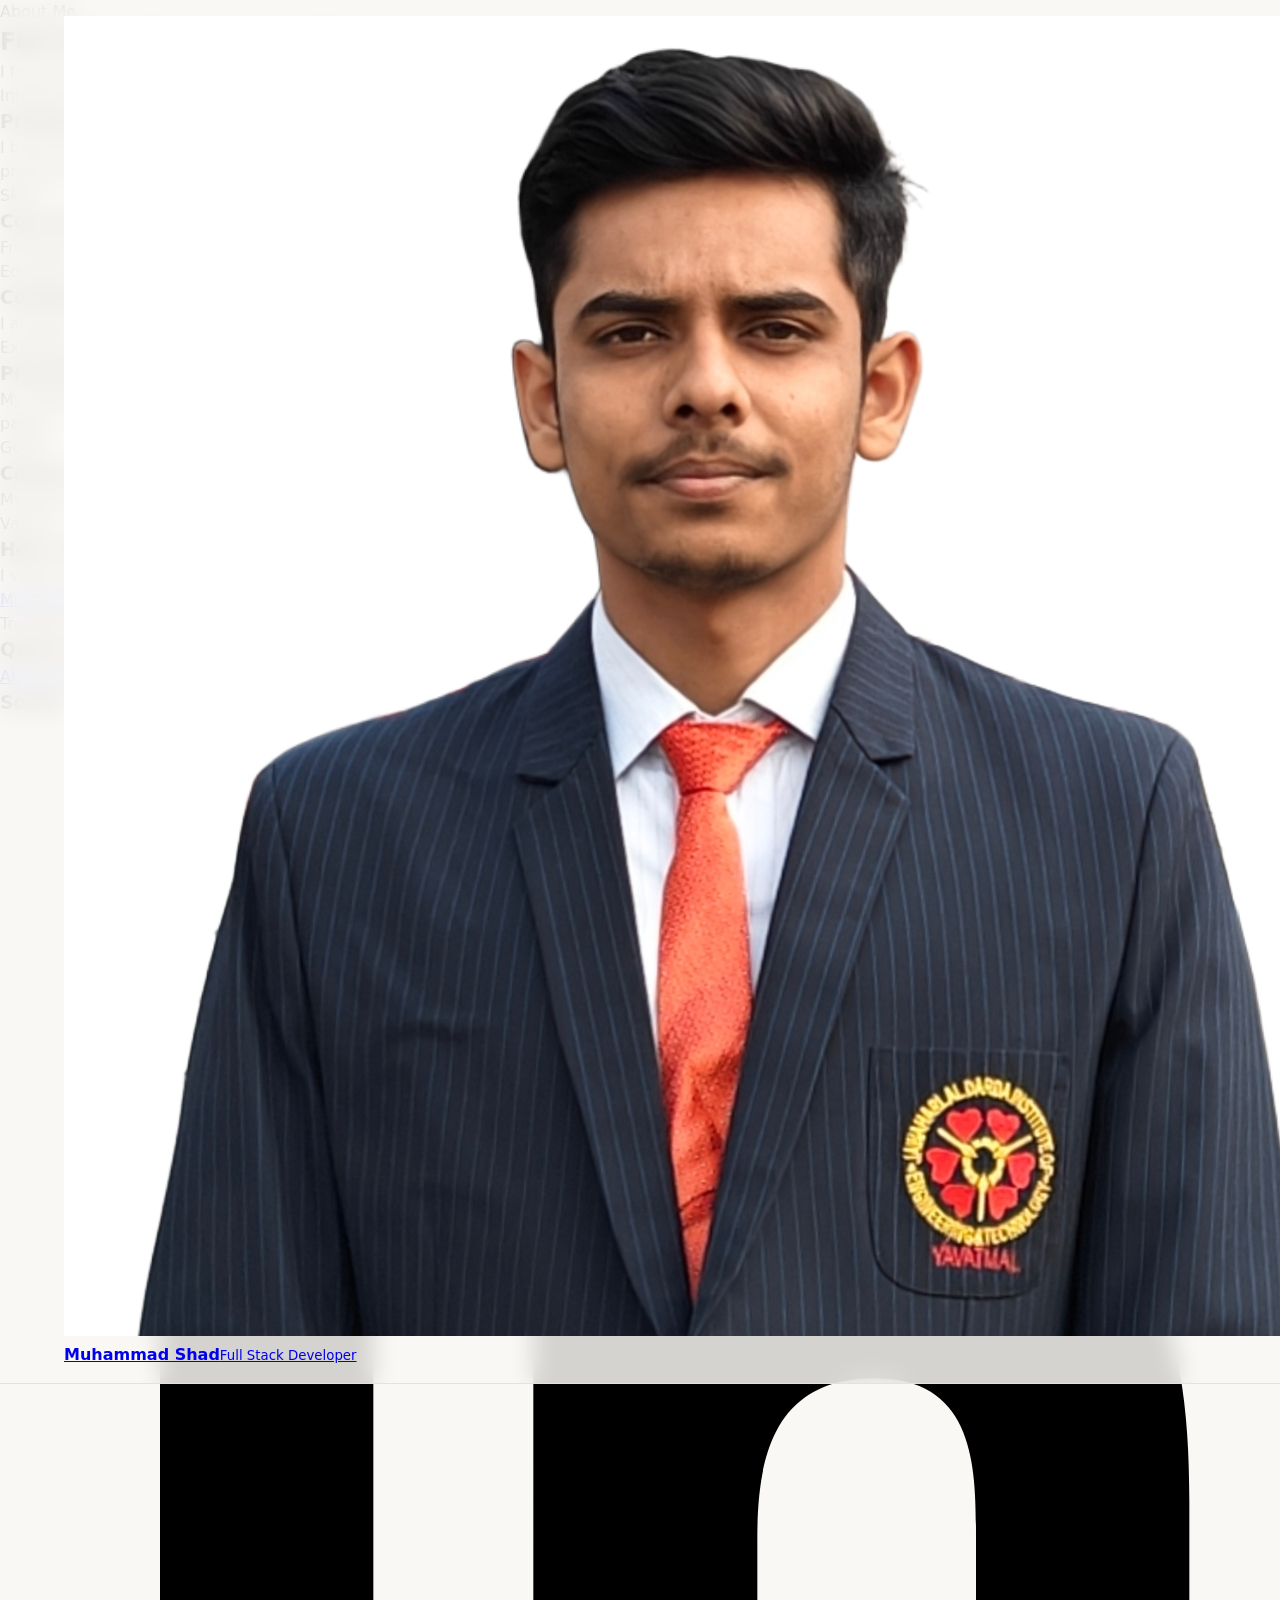
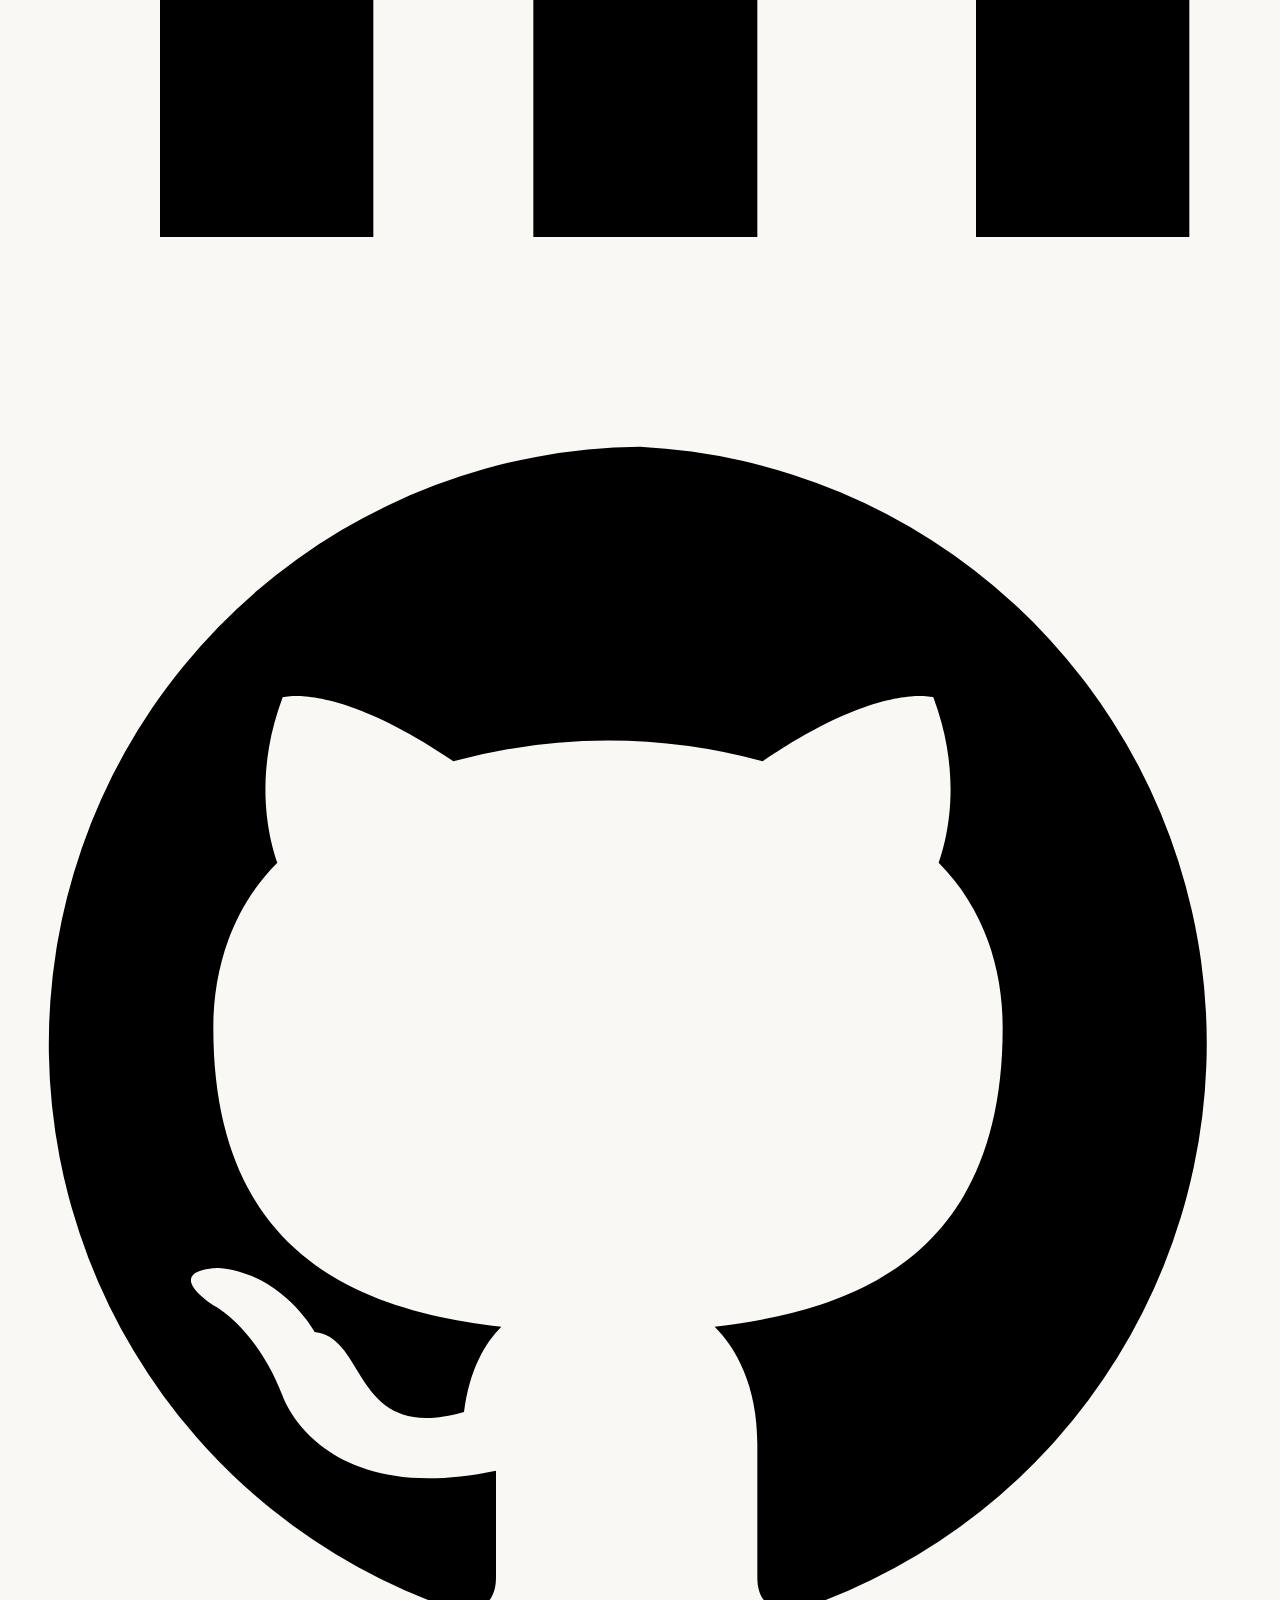
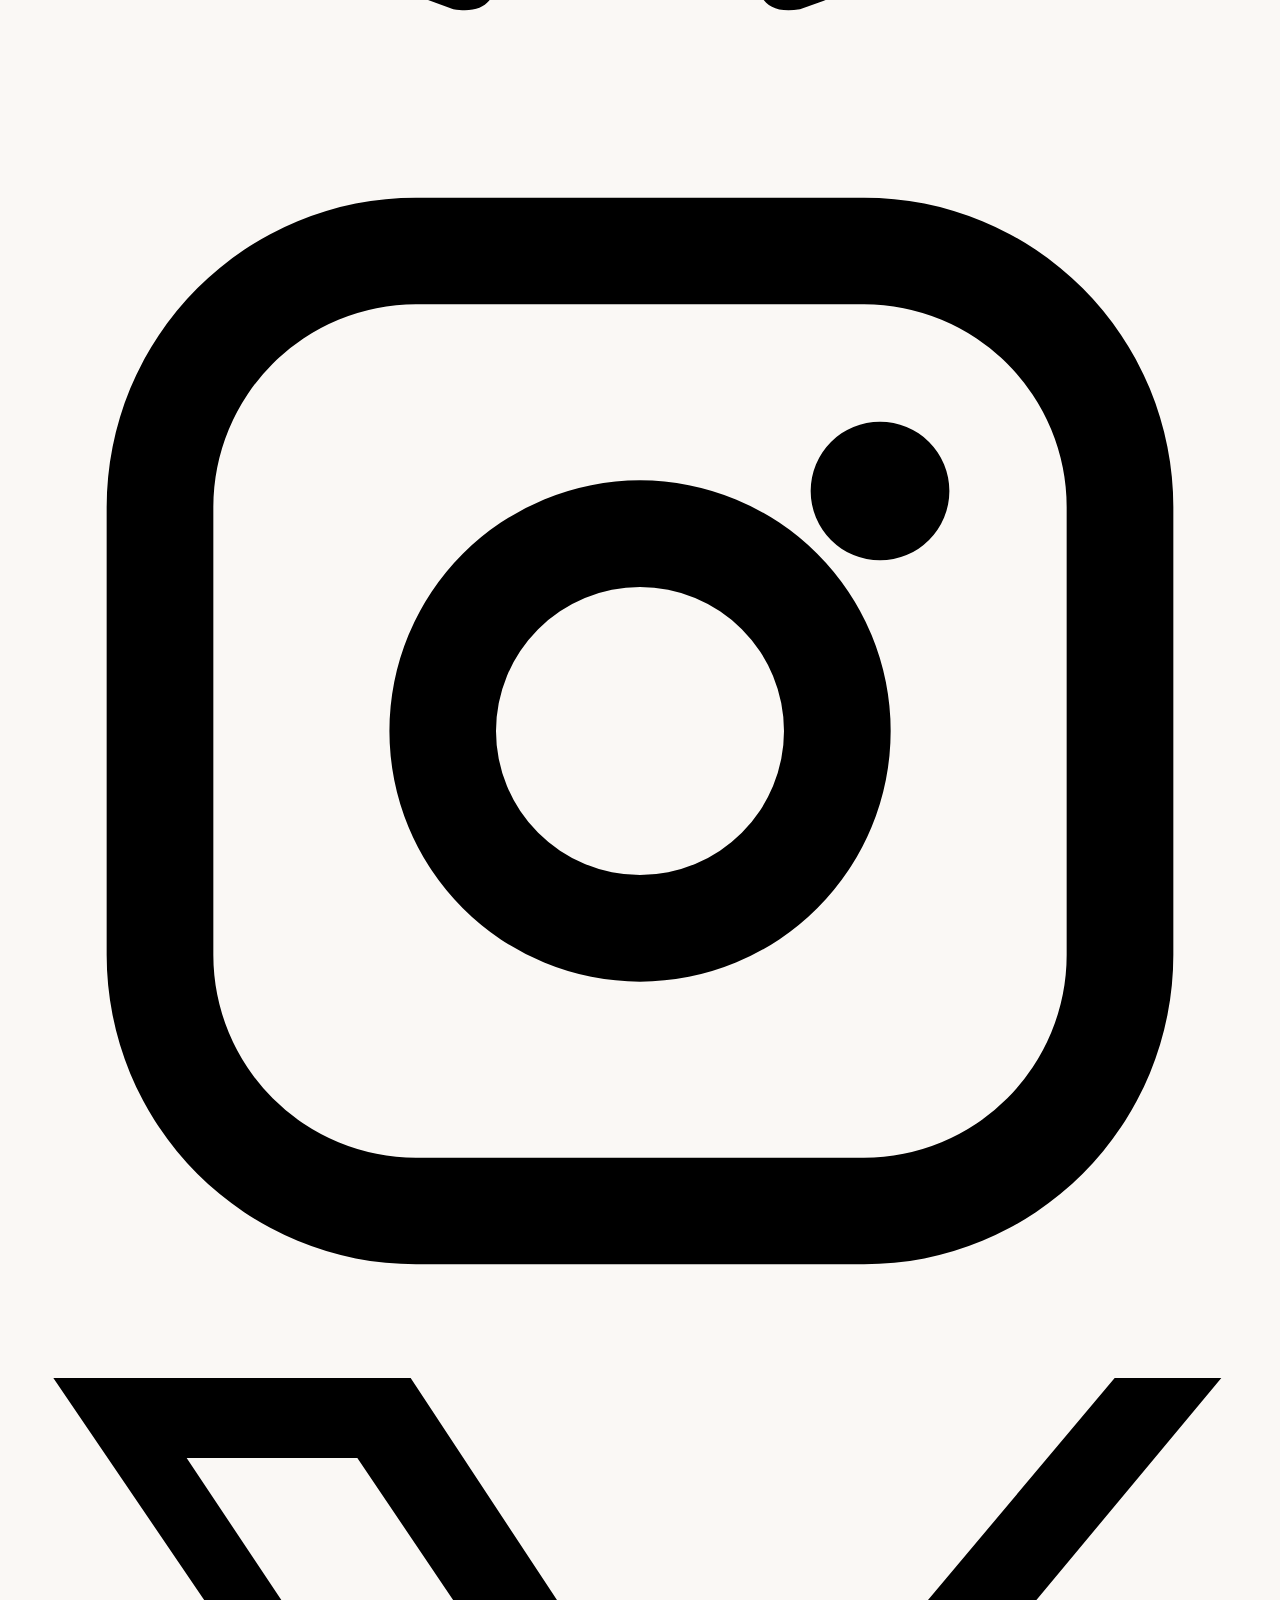
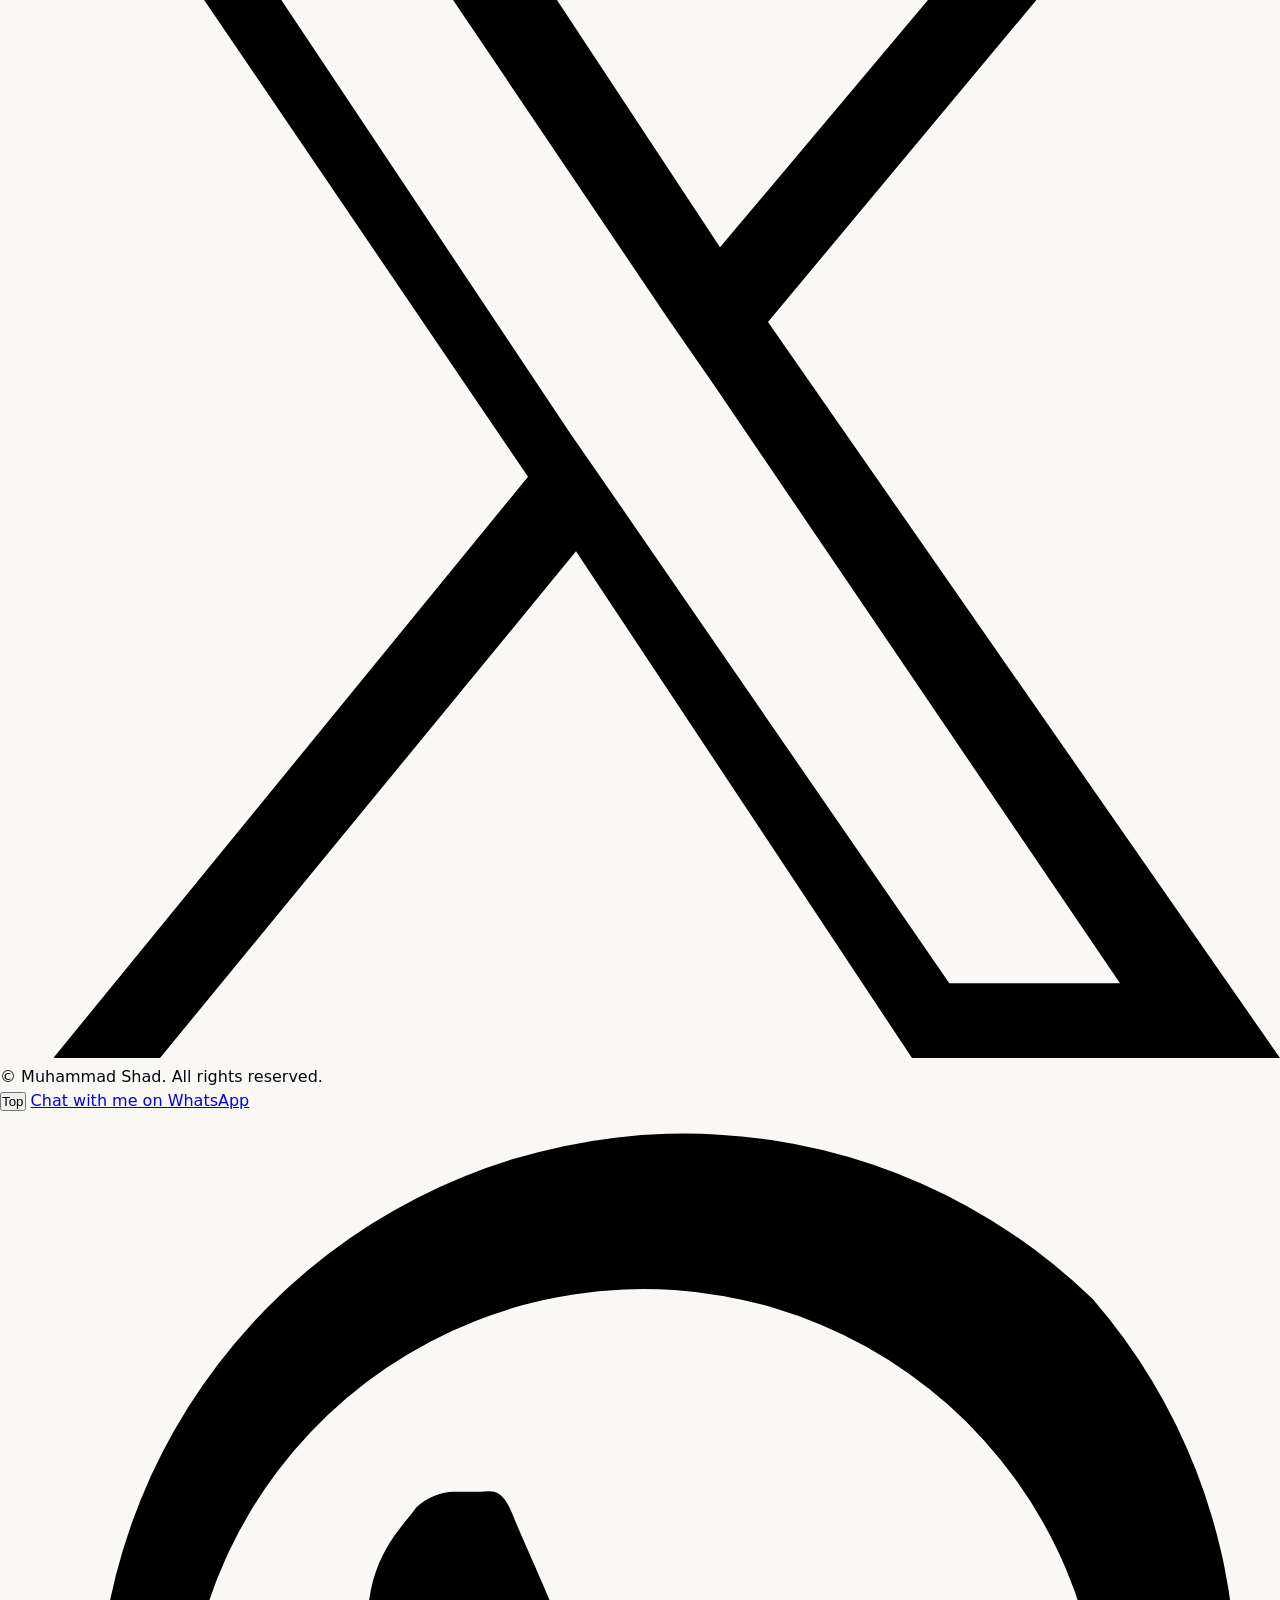
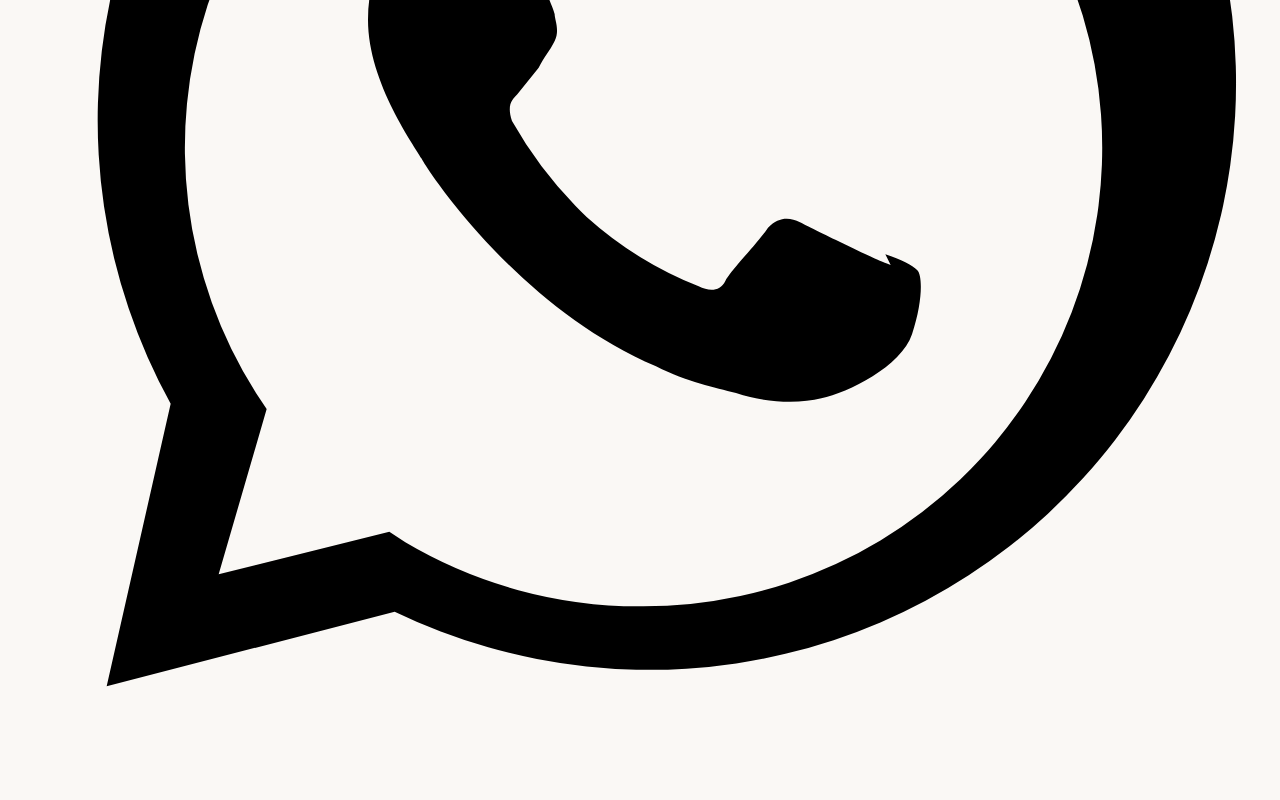
<file: about.html>
<!DOCTYPE html>
<html lang="en">
<head>
  <meta charset="UTF-8">
  <meta name="viewport" content="width=device-width, initial-scale=1.0">
  <meta name="description" content="About Muhammad Shad, a Full Stack Developer focused on modern web applications, responsive design, frontend development, backend foundations, and client-focused delivery.">
  <meta name="author" content="Muhammad Shad">
  <title>About Muhammad Shad | Full Stack Developer</title>
  <link rel="stylesheet" href="style.css">
</head>
<body>
  <header class="site-header" id="top">
    <nav class="navbar" aria-label="Primary navigation">
      <a href="index.html" class="brand-logo" aria-label="Muhammad Shad home page"><img src="assets/shad-photo.png" alt="Muhammad Shad"><span><strong>Muhammad Shad</strong><small>Full Stack Developer</small></span></a>
      <button class="nav-toggle" id="navToggle" type="button" aria-label="Open navigation menu" aria-expanded="false"><span></span><span></span><span></span></button>
      <ul class="nav-links" id="navLinks">
        <li><a href="index.html">Home</a></li><li><a class="active" href="about.html">About</a></li><li><a href="services.html">Services</a></li><li><a href="projects.html">Projects</a></li><li><a href="reviews.html">Reviews</a></li><li><a href="pricing.html">Pricing</a></li><li><a href="contact.html">Contact</a></li>
      </ul>
      <button class="theme-toggle" id="themeToggle" type="button" aria-label="Switch dark or light mode"><span class="theme-icon">Dark</span></button>
    </nav>
  </header>
  <main>
    <section class="page-hero">
      <div class="page-hero-inner reveal">
        <div><p class="eyebrow">About Me</p><h1>Full Stack Developer with a product mindset.</h1><p>I focus on clean design, responsive interfaces, reliable structure, and web solutions that support real business goals.</p></div>
      </div>
    </section>
    <section class="section">
      <div class="detail-grid">
        <article class="detail-card reveal"><span>Introduction</span><h3>Professional Profile</h3><p>I build modern web experiences using HTML, CSS, JavaScript, responsive design principles, and full stack thinking. I care about performance, clarity, and practical client outcomes.</p></article>
        <article class="detail-card reveal"><span>Skills</span><h3>Core Strengths</h3><p>Frontend development, UI layout, form validation, landing pages, user flows, backend planning, APIs, database concepts, and project communication.</p></article>
        <article class="detail-card reveal"><span>Education</span><h3>Continuous Learning</h3><p>I actively improve through hands-on projects, web development practice, design analysis, and building real interfaces that work across devices.</p></article>
        <article class="detail-card reveal"><span>Experience</span><h3>Practical Building</h3><p>My experience includes business pages, personal brand websites, responsive forms, interactive project sections, pricing layouts, and client-ready landing pages.</p></article>
        <article class="detail-card reveal"><span>Goals</span><h3>Career Direction</h3><p>My goal is to become a strong professional developer who can support companies, startups, and freelance clients with scalable web solutions.</p></article>
        <article class="detail-card reveal"><span>Values</span><h3>How I Work</h3><p>I value clean code, honest communication, mobile-first design, fast delivery, and interfaces that feel easy for real users.</p></article>
      </div>
    </section>
  </main>
  <footer class="footer">
    <div class="footer-grid">
      <div class="footer-brand"><a href="index.html" class="footer-logo">Muhammad Shad</a><strong>Full Stack Developer</strong><p>Transforming ideas into high-performance web solutions with clean design and powerful functionality.</p></div>
      <nav aria-label="Footer quick links"><h3>Quick Links</h3><a href="about.html">About</a><a href="services.html">Services</a><a href="projects.html">Projects</a><a href="reviews.html">Reviews</a><a href="pricing.html">Pricing</a><a href="contact.html">Contact</a></nav>
      <div><h3>Social</h3><div class="social-links">
        <a class="social-link linkedin" href="https://www.linkedin.com/in/muhammad-aiman-shad-59a851412?utm_source=share_via&utm_content=profile&utm_medium=member_android" target="_blank" rel="noopener" aria-label="LinkedIn profile"><svg viewBox="0 0 24 24" aria-hidden="true"><path d="M4.98 3.5a2.5 2.5 0 1 1 0 5 2.5 2.5 0 0 1 0-5ZM3 9h4v12H3V9Zm7 0h3.8v1.7h.1c.5-1 1.8-2 3.7-2 4 0 4.7 2.6 4.7 6V21h-4v-5.6c0-1.3 0-3-1.9-3s-2.2 1.5-2.2 3V21H10V9Z"></path></svg></a>
        <a class="social-link github" href="https://github.com/muhammadshad077" target="_blank" rel="noopener" aria-label="GitHub profile"><svg viewBox="0 0 24 24" aria-hidden="true"><path d="M12 .8a11.2 11.2 0 0 0-3.5 21.8c.6.1.8-.2.8-.6v-2c-3.3.7-4-1.4-4-1.4-.5-1.3-1.3-1.7-1.3-1.7-1-.7.1-.7.1-.7 1.2.1 1.8 1.2 1.8 1.2 1 .1.7 2.1 2.8 1.5.1-.8.4-1.3.7-1.6-2.6-.3-5.4-1.3-5.4-5.6 0-1.2.4-2.3 1.2-3.1-.1-.3-.5-1.5.1-3.1 0 0 1-.3 3.2 1.2a11 11 0 0 1 5.8 0c2.2-1.5 3.2-1.2 3.2-1.2.6 1.6.2 2.8.1 3.1.8.8 1.2 1.9 1.2 3.1 0 4.3-2.8 5.3-5.4 5.6.4.4.8 1.1.8 2.2V22c0 .4.2.7.8.6A11.2 11.2 0 0 0 12 .8Z"></path></svg></a>
        <a class="social-link instagram" href="https://www.instagram.com/muhammad_shad_777?igsh=MXJuemZienk0ODdqbA==" target="_blank" rel="noopener" aria-label="Instagram profile"><svg viewBox="0 0 24 24" aria-hidden="true"><path d="M7.8 2h8.4A5.8 5.8 0 0 1 22 7.8v8.4a5.8 5.8 0 0 1-5.8 5.8H7.8A5.8 5.8 0 0 1 2 16.2V7.8A5.8 5.8 0 0 1 7.8 2Zm0 2A3.8 3.8 0 0 0 4 7.8v8.4A3.8 3.8 0 0 0 7.8 20h8.4a3.8 3.8 0 0 0 3.8-3.8V7.8A3.8 3.8 0 0 0 16.2 4H7.8Zm8.7 2.2a1.3 1.3 0 1 1 0 2.6 1.3 1.3 0 0 1 0-2.6ZM12 7.3a4.7 4.7 0 1 1 0 9.4 4.7 4.7 0 0 1 0-9.4Zm0 2a2.7 2.7 0 1 0 0 5.4 2.7 2.7 0 0 0 0-5.4Z"></path></svg></a>
        <a class="social-link x-twitter" href="https://x.com/" target="_blank" rel="noopener" aria-label="X Twitter profile"><svg viewBox="0 0 24 24" aria-hidden="true"><path d="M14.4 10.2 22.9 0h-2l-7.4 8.8L7.7 0H1l8.9 13.1L1 24h2l7.8-9.5L17.1 24H24l-9.6-13.8Zm-2.8 3.4-.9-1.3L3.5 1.5h3.2l5.8 8.6.9 1.3 7.6 11.2h-3.2l-6.2-9Z"></path></svg></a>
      </div></div>
    </div>
    <p class="copyright">&copy; <span data-year></span> Muhammad Shad. All rights reserved.</p>
  </footer>
  <button class="back-to-top" id="backToTop" type="button" aria-label="Back to top">Top</button>
  <a class="whatsapp-float" href="https://wa.me/qr/UJNXOS2VIECWN1" target="_blank" rel="noopener" aria-label="Chat with me on WhatsApp"><span class="whatsapp-tooltip">Chat with me on WhatsApp</span><svg viewBox="0 0 24 24" aria-hidden="true"><path d="M20.5 3.5A11 11 0 0 0 3.2 16.7L2 22l5.4-1.4A11 11 0 0 0 20.5 3.5Zm-8.5 17a8.6 8.6 0 0 1-4.4-1.2l-.3-.2-3.2.8.9-3.1-.2-.3a8.6 8.6 0 1 1 7.2 4Zm4.7-6.4c-.3-.1-1.5-.7-1.7-.8-.2-.1-.4-.1-.6.1-.2.3-.7.8-.8 1-.1.2-.3.2-.5.1a7 7 0 0 1-2.1-1.3 7.8 7.8 0 0 1-1.4-1.8c-.1-.3 0-.4.1-.5l.4-.5c.1-.2.2-.3.3-.5.1-.2 0-.4 0-.5 0-.1-.6-1.4-.8-1.9-.2-.5-.4-.4-.6-.4h-.5c-.2 0-.5.1-.7.3-.2.3-.9.9-.9 2.1s.9 2.4 1 2.6c.1.2 1.8 2.8 4.4 3.9.6.3 1.1.4 1.5.5.6.2 1.2.2 1.6.1.5-.1 1.5-.6 1.7-1.2.2-.6.2-1.1.1-1.2-.1-.1-.3-.2-.6-.3Z"></path></svg></a>
  <script src="script.js"></script>
</body>
</html>
</file>
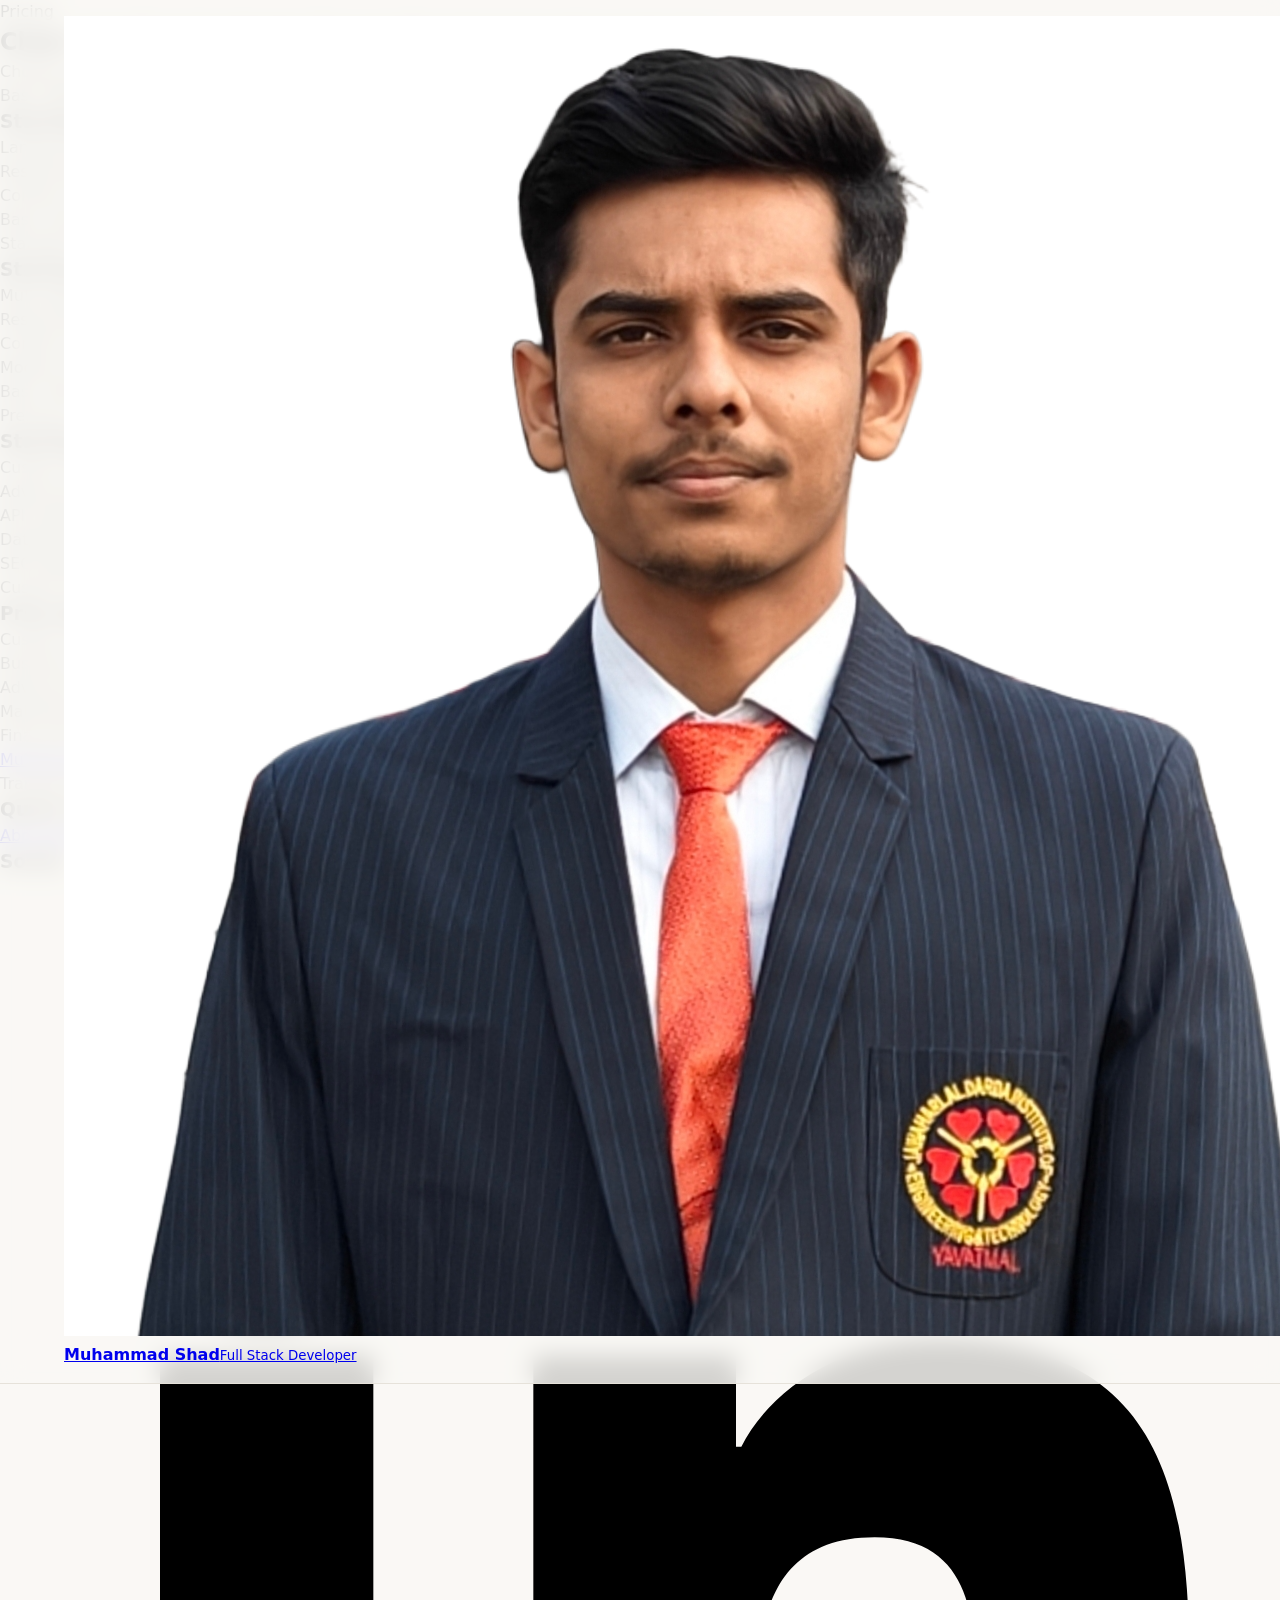
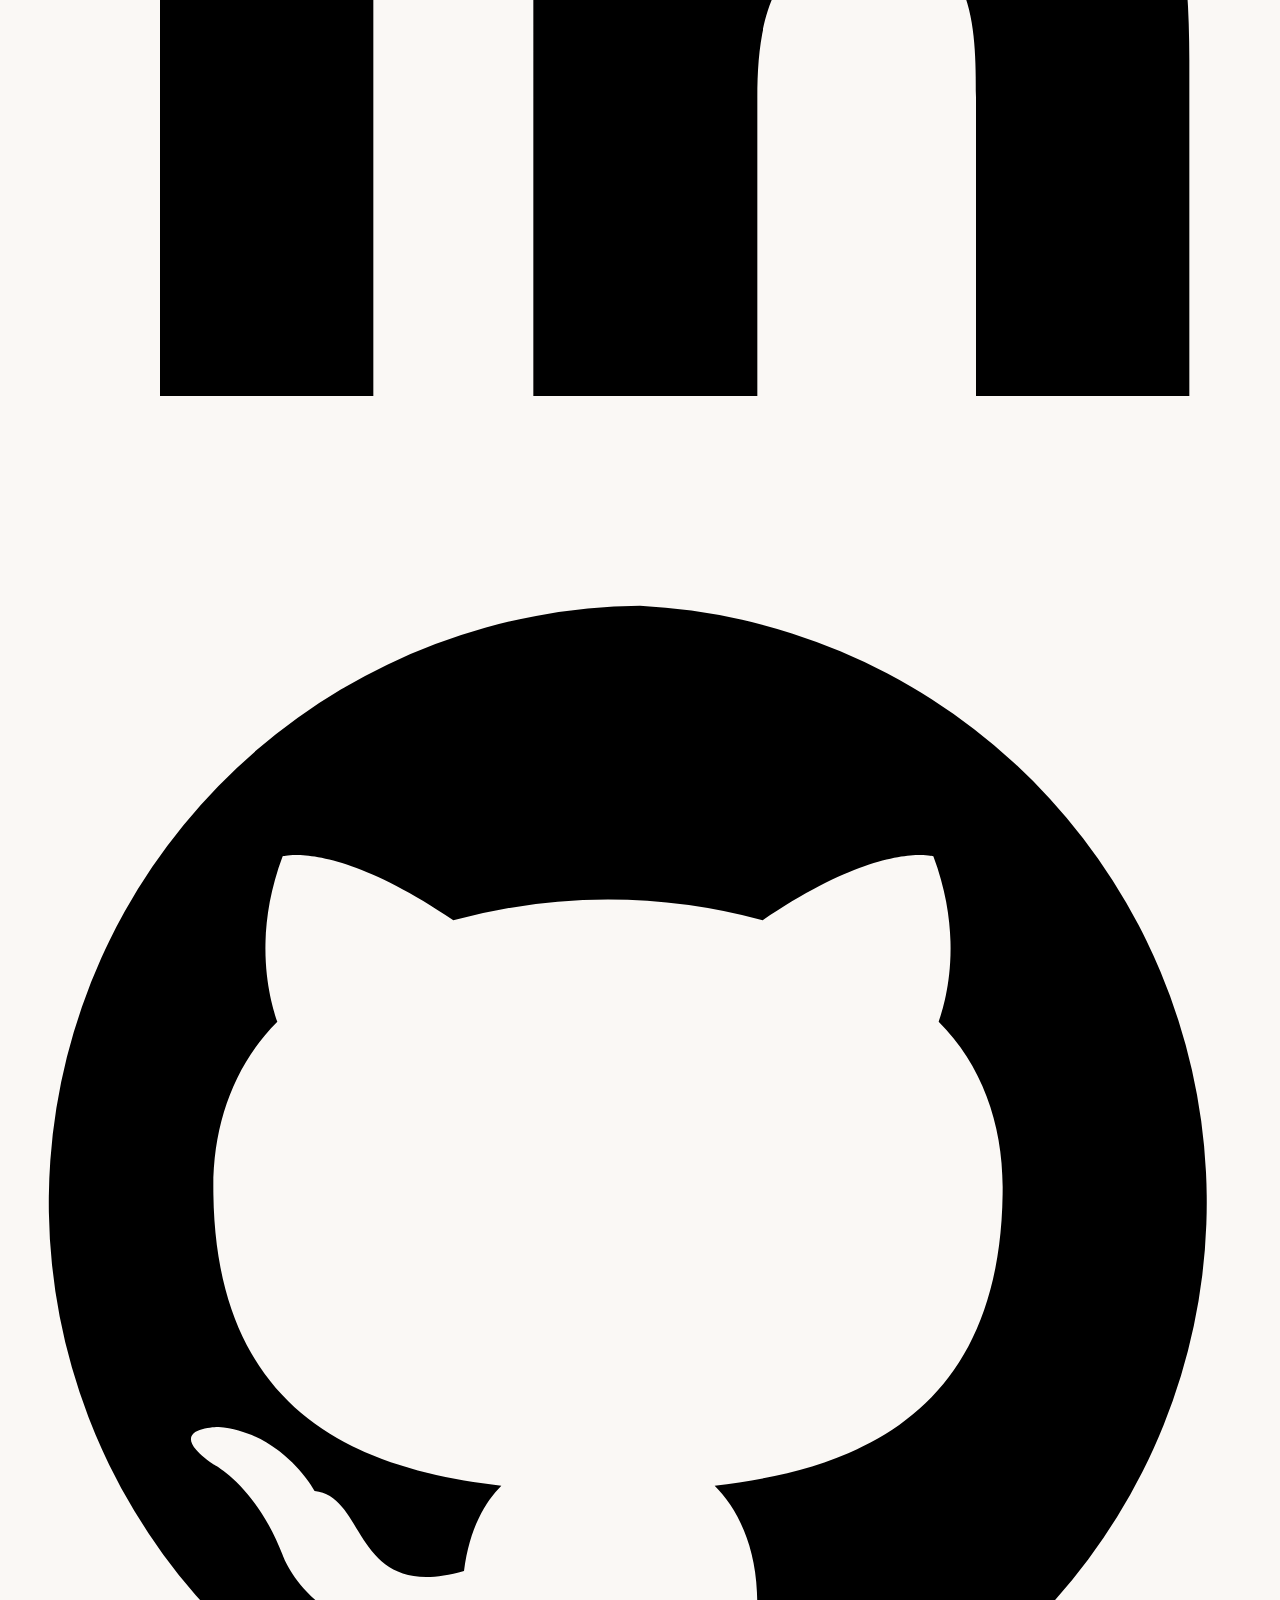
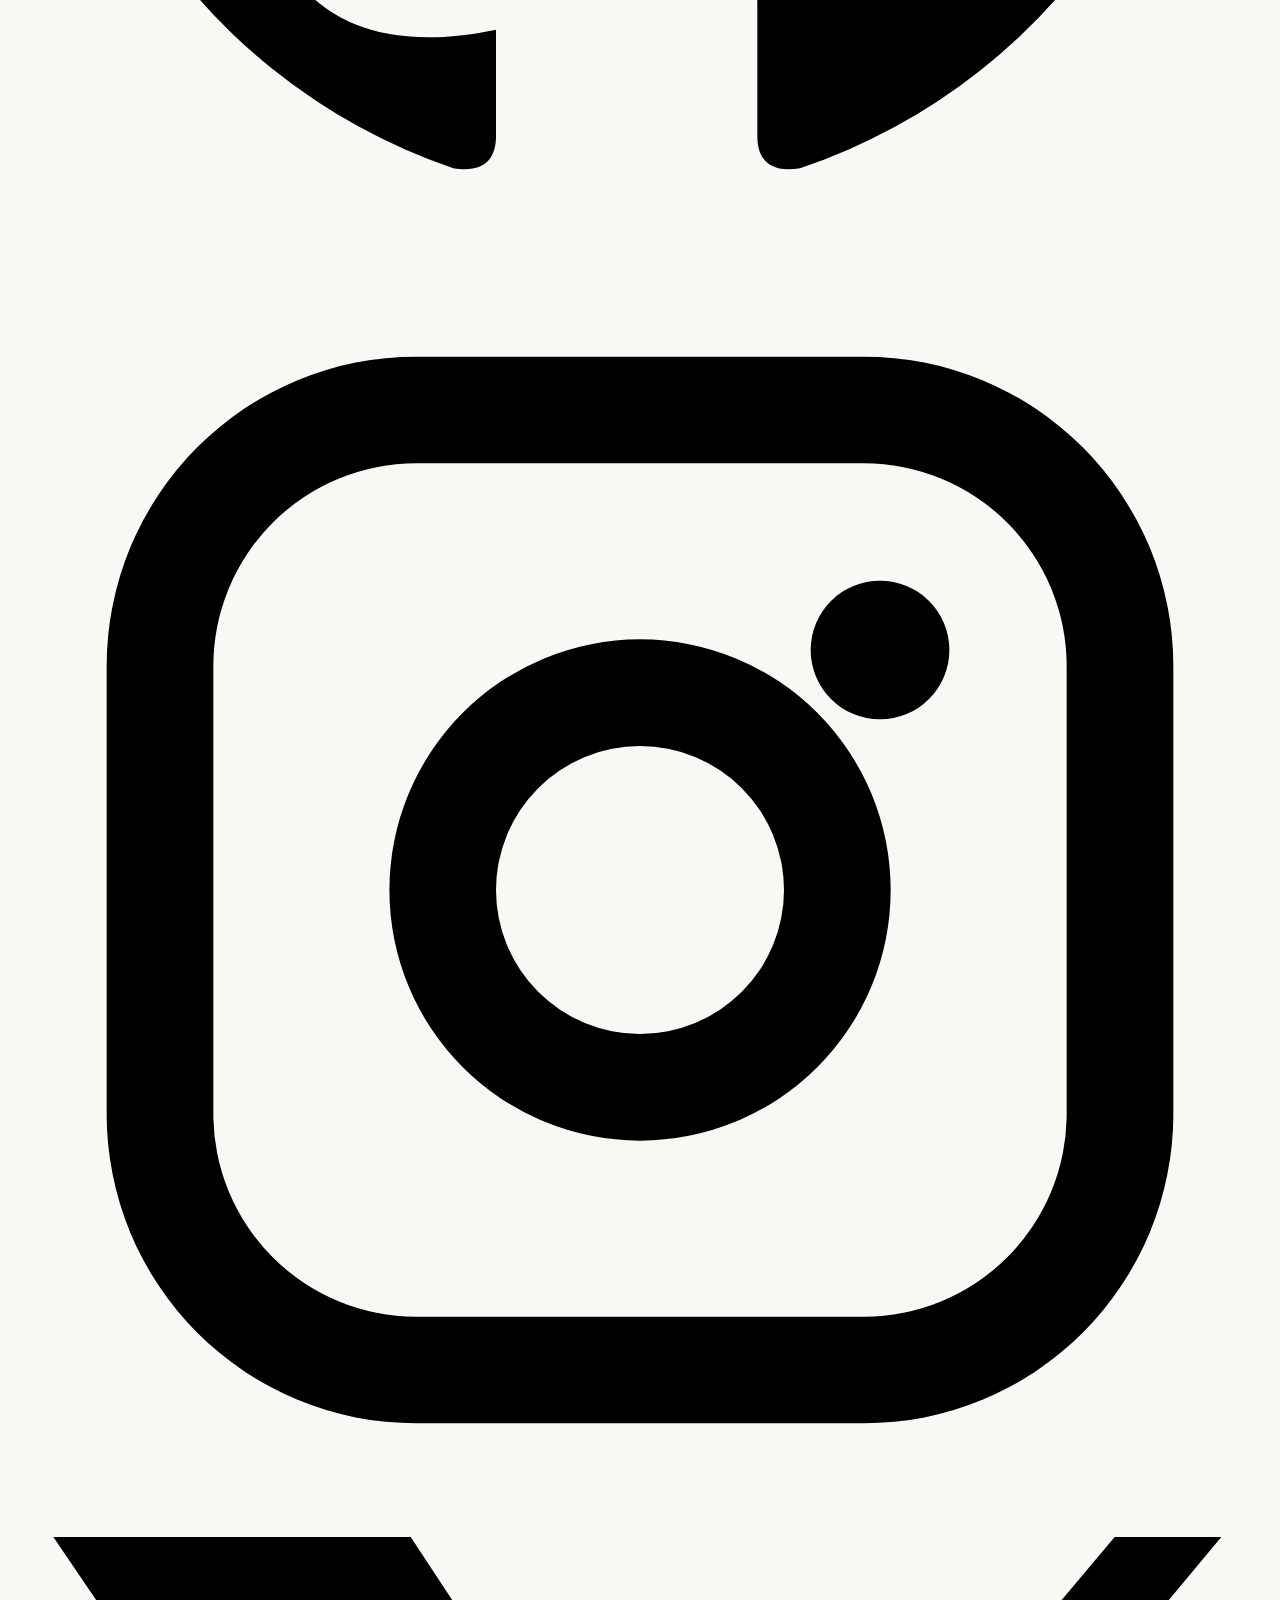
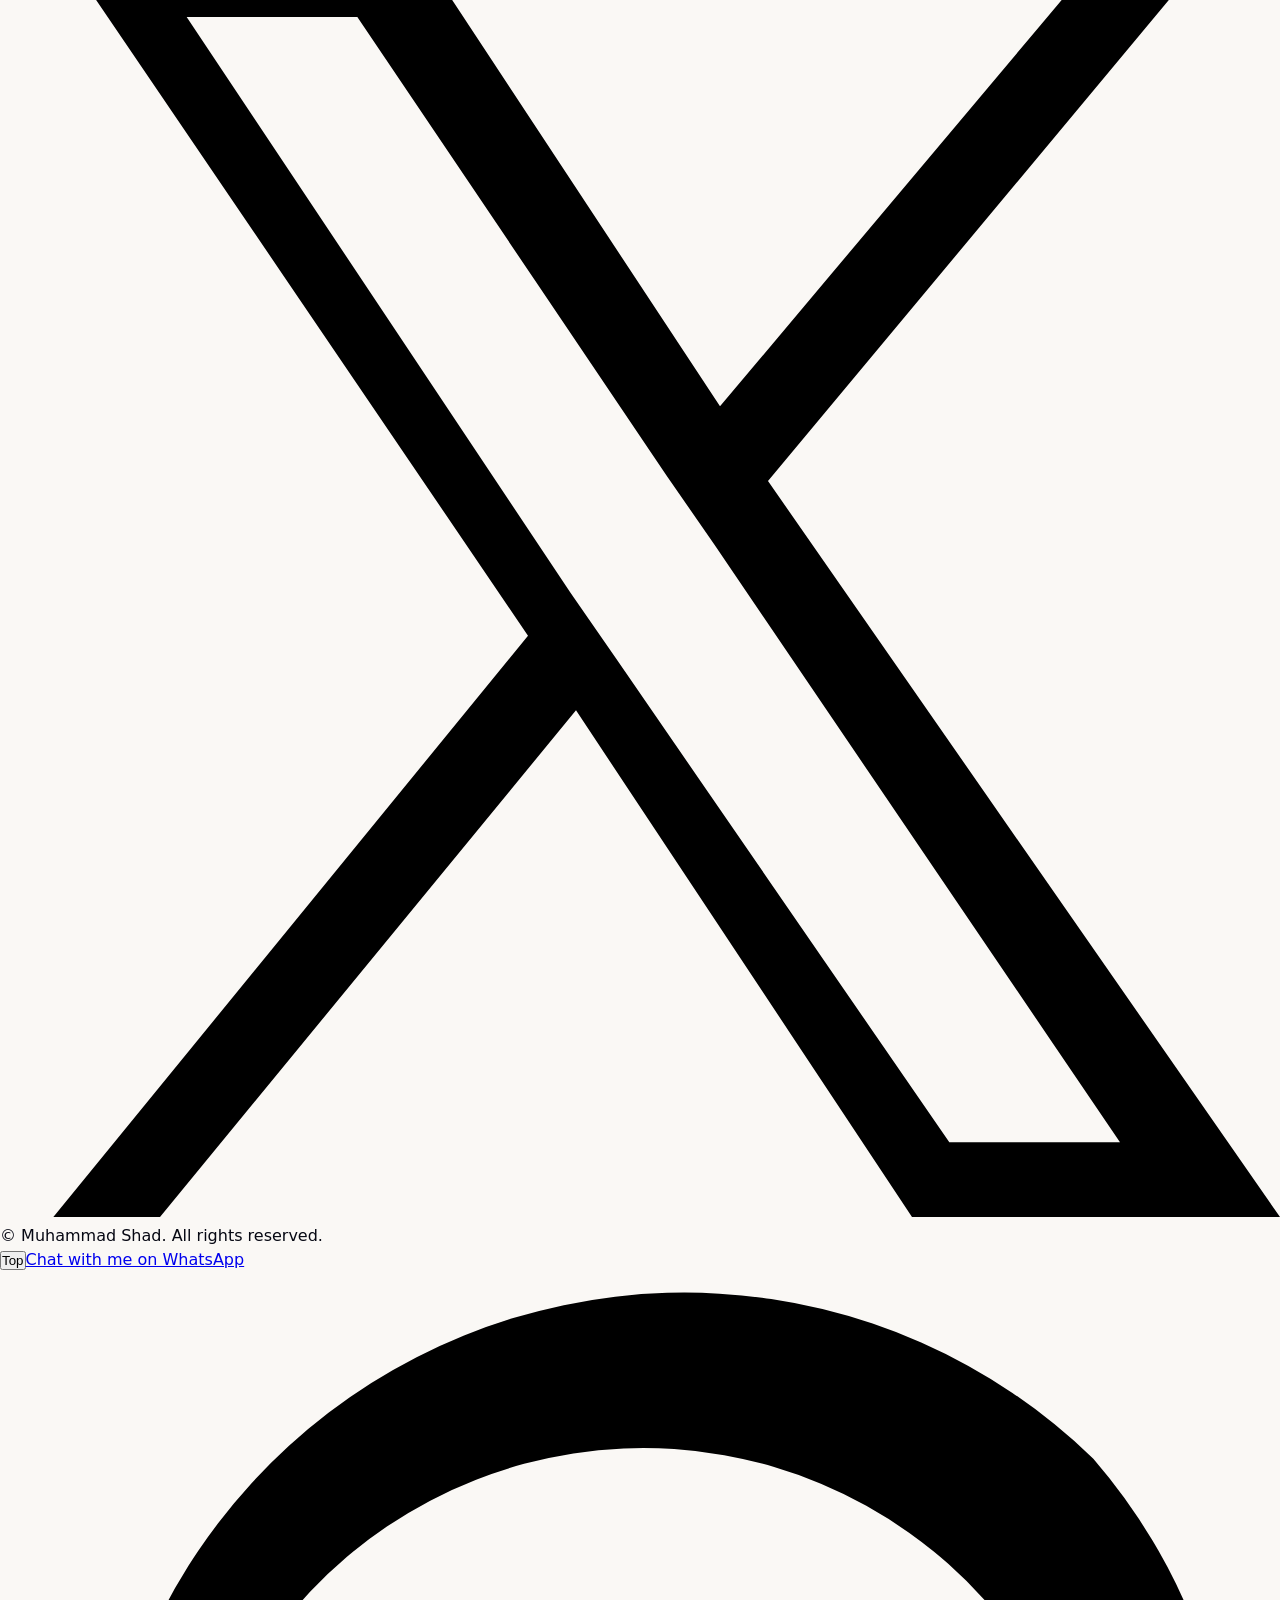
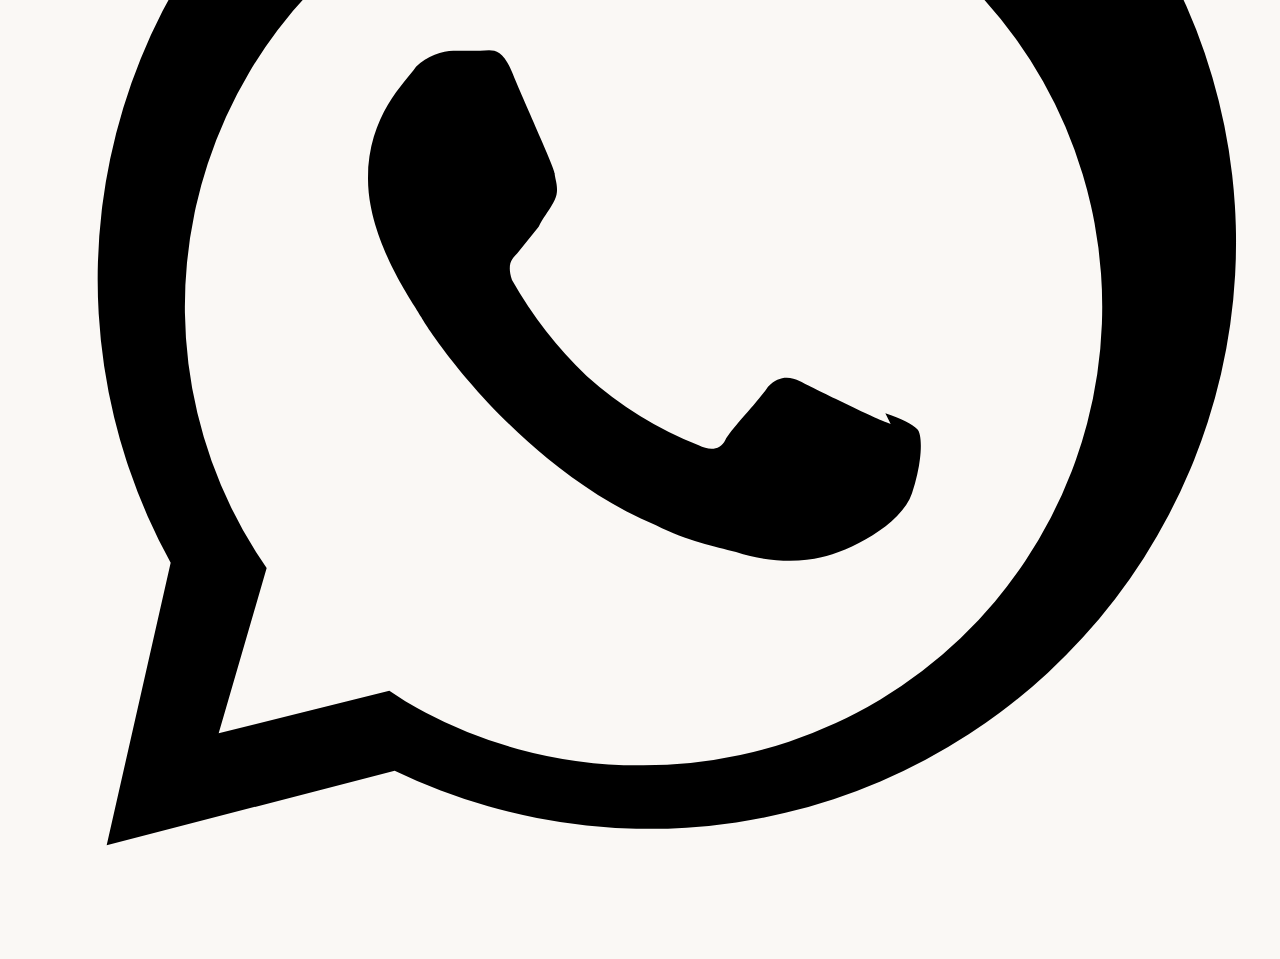
<file: pricing.html>
<!DOCTYPE html>
<html lang="en">
<head>
  <meta charset="UTF-8">
  <meta name="viewport" content="width=device-width, initial-scale=1.0">
  <meta name="description" content="Pricing packages for website development, full stack web applications, business websites, UI/UX design, and custom projects by Muhammad Shad.">
  <meta name="author" content="Muhammad Shad">
  <title>Pricing | Muhammad Shad Full Stack Developer</title>
  <link rel="stylesheet" href="style.css">
</head>
<body>
  <header class="site-header" id="top"><nav class="navbar" aria-label="Primary navigation"><a href="index.html" class="brand-logo" aria-label="Muhammad Shad home page"><img src="assets/shad-photo.png" alt="Muhammad Shad"><span><strong>Muhammad Shad</strong><small>Full Stack Developer</small></span></a><button class="nav-toggle" id="navToggle" type="button" aria-label="Open navigation menu" aria-expanded="false"><span></span><span></span><span></span></button><ul class="nav-links" id="navLinks"><li><a href="index.html">Home</a></li><li><a href="about.html">About</a></li><li><a href="services.html">Services</a></li><li><a href="projects.html">Projects</a></li><li><a href="reviews.html">Reviews</a></li><li><a class="active" href="pricing.html">Pricing</a></li><li><a href="contact.html">Contact</a></li></ul><button class="theme-toggle" id="themeToggle" type="button" aria-label="Switch dark or light mode"><span class="theme-icon">Dark</span></button></nav></header>
  <main>
    <section class="page-hero"><div class="page-hero-inner reveal"><div><p class="eyebrow">Pricing</p><h1>Clear starting budgets for professional web projects.</h1><p>Choose a package based on project scope. Final pricing may vary depending on features, pages, and technical requirements.</p></div></div></section>
    <section class="section pricing"><div class="pricing-grid">
      <article class="pricing-card reveal"><span class="plan-label">Basic Website</span><h3>Starting from <strong>&#8377;3,000</strong></h3><ul><li>Landing Page</li><li>Responsive Design</li><li>Contact Form</li><li>Basic Animations</li></ul></article>
      <article class="pricing-card featured-plan reveal"><span class="plan-label">Standard Website</span><h3>Starting from <strong>&#8377;8,000</strong></h3><ul><li>Multi-Page Website</li><li>Responsive Design</li><li>Contact Form</li><li>Modern UI</li><li>Basic SEO</li></ul></article>
      <article class="pricing-card reveal"><span class="plan-label">Premium Website</span><h3>Starting from <strong>&#8377;15,000</strong></h3><ul><li>Custom Design</li><li>Advanced UI/UX</li><li>API Integration</li><li>Database Support</li><li>SEO Optimization</li></ul></article>
      <article class="pricing-card reveal"><span class="plan-label">Custom Project</span><h3><strong>Price based on requirements.</strong></h3><ul><li>Custom Features</li><li>Business Solutions</li><li>Advanced Functionality</li><li>Maintenance Options</li></ul></article>
    </div><p class="pricing-note reveal">Final pricing may vary depending on project complexity and requirements.</p></section>
  </main>
  <footer class="footer"><div class="footer-grid"><div class="footer-brand"><a href="index.html" class="footer-logo">Muhammad Shad</a><strong>Full Stack Developer</strong><p>Transforming ideas into high-performance web solutions with clean design and powerful functionality.</p></div><nav aria-label="Footer quick links"><h3>Quick Links</h3><a href="about.html">About</a><a href="services.html">Services</a><a href="projects.html">Projects</a><a href="reviews.html">Reviews</a><a href="pricing.html">Pricing</a><a href="contact.html">Contact</a></nav><div><h3>Social</h3><div class="social-links"><a class="social-link linkedin" href="https://www.linkedin.com/in/muhammad-aiman-shad-59a851412?utm_source=share_via&utm_content=profile&utm_medium=member_android" target="_blank" rel="noopener" aria-label="LinkedIn profile"><svg viewBox="0 0 24 24" aria-hidden="true"><path d="M4.98 3.5a2.5 2.5 0 1 1 0 5 2.5 2.5 0 0 1 0-5ZM3 9h4v12H3V9Zm7 0h3.8v1.7h.1c.5-1 1.8-2 3.7-2 4 0 4.7 2.6 4.7 6V21h-4v-5.6c0-1.3 0-3-1.9-3s-2.2 1.5-2.2 3V21H10V9Z"></path></svg></a><a class="social-link github" href="https://github.com/muhammadshad077" target="_blank" rel="noopener" aria-label="GitHub profile"><svg viewBox="0 0 24 24" aria-hidden="true"><path d="M12 .8a11.2 11.2 0 0 0-3.5 21.8c.6.1.8-.2.8-.6v-2c-3.3.7-4-1.4-4-1.4-.5-1.3-1.3-1.7-1.3-1.7-1-.7.1-.7.1-.7 1.2.1 1.8 1.2 1.8 1.2 1 .1.7 2.1 2.8 1.5.1-.8.4-1.3.7-1.6-2.6-.3-5.4-1.3-5.4-5.6 0-1.2.4-2.3 1.2-3.1-.1-.3-.5-1.5.1-3.1 0 0 1-.3 3.2 1.2a11 11 0 0 1 5.8 0c2.2-1.5 3.2-1.2 3.2-1.2.6 1.6.2 2.8.1 3.1.8.8 1.2 1.9 1.2 3.1 0 4.3-2.8 5.3-5.4 5.6.4.4.8 1.1.8 2.2V22c0 .4.2.7.8.6A11.2 11.2 0 0 0 12 .8Z"></path></svg></a><a class="social-link instagram" href="https://www.instagram.com/muhammad_shad_777?igsh=MXJuemZienk0ODdqbA==" target="_blank" rel="noopener" aria-label="Instagram profile"><svg viewBox="0 0 24 24" aria-hidden="true"><path d="M7.8 2h8.4A5.8 5.8 0 0 1 22 7.8v8.4a5.8 5.8 0 0 1-5.8 5.8H7.8A5.8 5.8 0 0 1 2 16.2V7.8A5.8 5.8 0 0 1 7.8 2Zm0 2A3.8 3.8 0 0 0 4 7.8v8.4A3.8 3.8 0 0 0 7.8 20h8.4a3.8 3.8 0 0 0 3.8-3.8V7.8A3.8 3.8 0 0 0 16.2 4H7.8Zm8.7 2.2a1.3 1.3 0 1 1 0 2.6 1.3 1.3 0 0 1 0-2.6ZM12 7.3a4.7 4.7 0 1 1 0 9.4 4.7 4.7 0 0 1 0-9.4Zm0 2a2.7 2.7 0 1 0 0 5.4 2.7 2.7 0 0 0 0-5.4Z"></path></svg></a><a class="social-link x-twitter" href="https://x.com/" target="_blank" rel="noopener" aria-label="X Twitter profile"><svg viewBox="0 0 24 24" aria-hidden="true"><path d="M14.4 10.2 22.9 0h-2l-7.4 8.8L7.7 0H1l8.9 13.1L1 24h2l7.8-9.5L17.1 24H24l-9.6-13.8Zm-2.8 3.4-.9-1.3L3.5 1.5h3.2l5.8 8.6.9 1.3 7.6 11.2h-3.2l-6.2-9Z"></path></svg></a></div></div></div><p class="copyright">&copy; <span data-year></span> Muhammad Shad. All rights reserved.</p></footer>
  <button class="back-to-top" id="backToTop" type="button" aria-label="Back to top">Top</button><a class="whatsapp-float" href="https://wa.me/qr/UJNXOS2VIECWN1" target="_blank" rel="noopener" aria-label="Chat with me on WhatsApp"><span class="whatsapp-tooltip">Chat with me on WhatsApp</span><svg viewBox="0 0 24 24" aria-hidden="true"><path d="M20.5 3.5A11 11 0 0 0 3.2 16.7L2 22l5.4-1.4A11 11 0 0 0 20.5 3.5Zm-8.5 17a8.6 8.6 0 0 1-4.4-1.2l-.3-.2-3.2.8.9-3.1-.2-.3a8.6 8.6 0 1 1 7.2 4Zm4.7-6.4c-.3-.1-1.5-.7-1.7-.8-.2-.1-.4-.1-.6.1-.2.3-.7.8-.8 1-.1.2-.3.2-.5.1a7 7 0 0 1-2.1-1.3 7.8 7.8 0 0 1-1.4-1.8c-.1-.3 0-.4.1-.5l.4-.5c.1-.2.2-.3.3-.5.1-.2 0-.4 0-.5 0-.1-.6-1.4-.8-1.9-.2-.5-.4-.4-.6-.4h-.5c-.2 0-.5.1-.7.3-.2.3-.9.9-.9 2.1s.9 2.4 1 2.6c.1.2 1.8 2.8 4.4 3.9.6.3 1.1.4 1.5.5.6.2 1.2.2 1.6.1.5-.1 1.5-.6 1.7-1.2.2-.6.2-1.1.1-1.2-.1-.1-.3-.2-.6-.3Z"></path></svg></a><script src="script.js"></script>
</body>
</html>
</file>
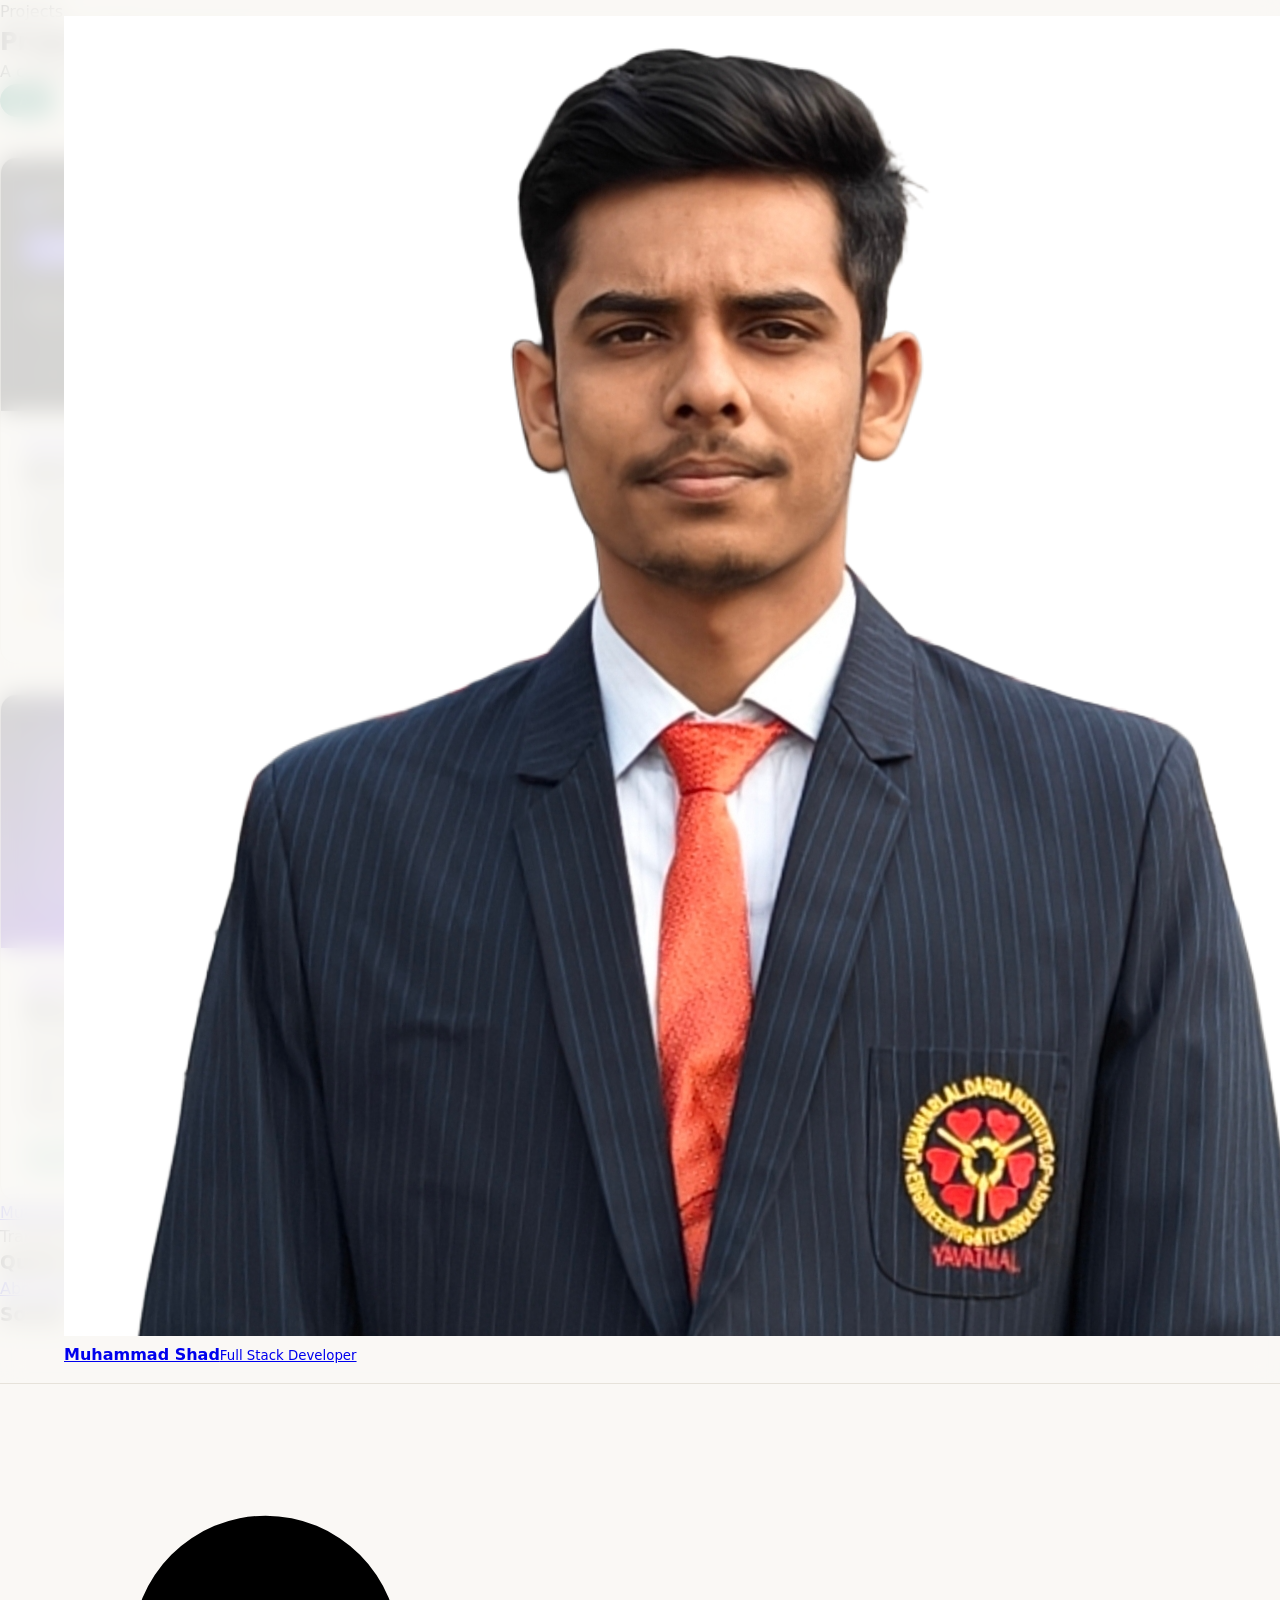
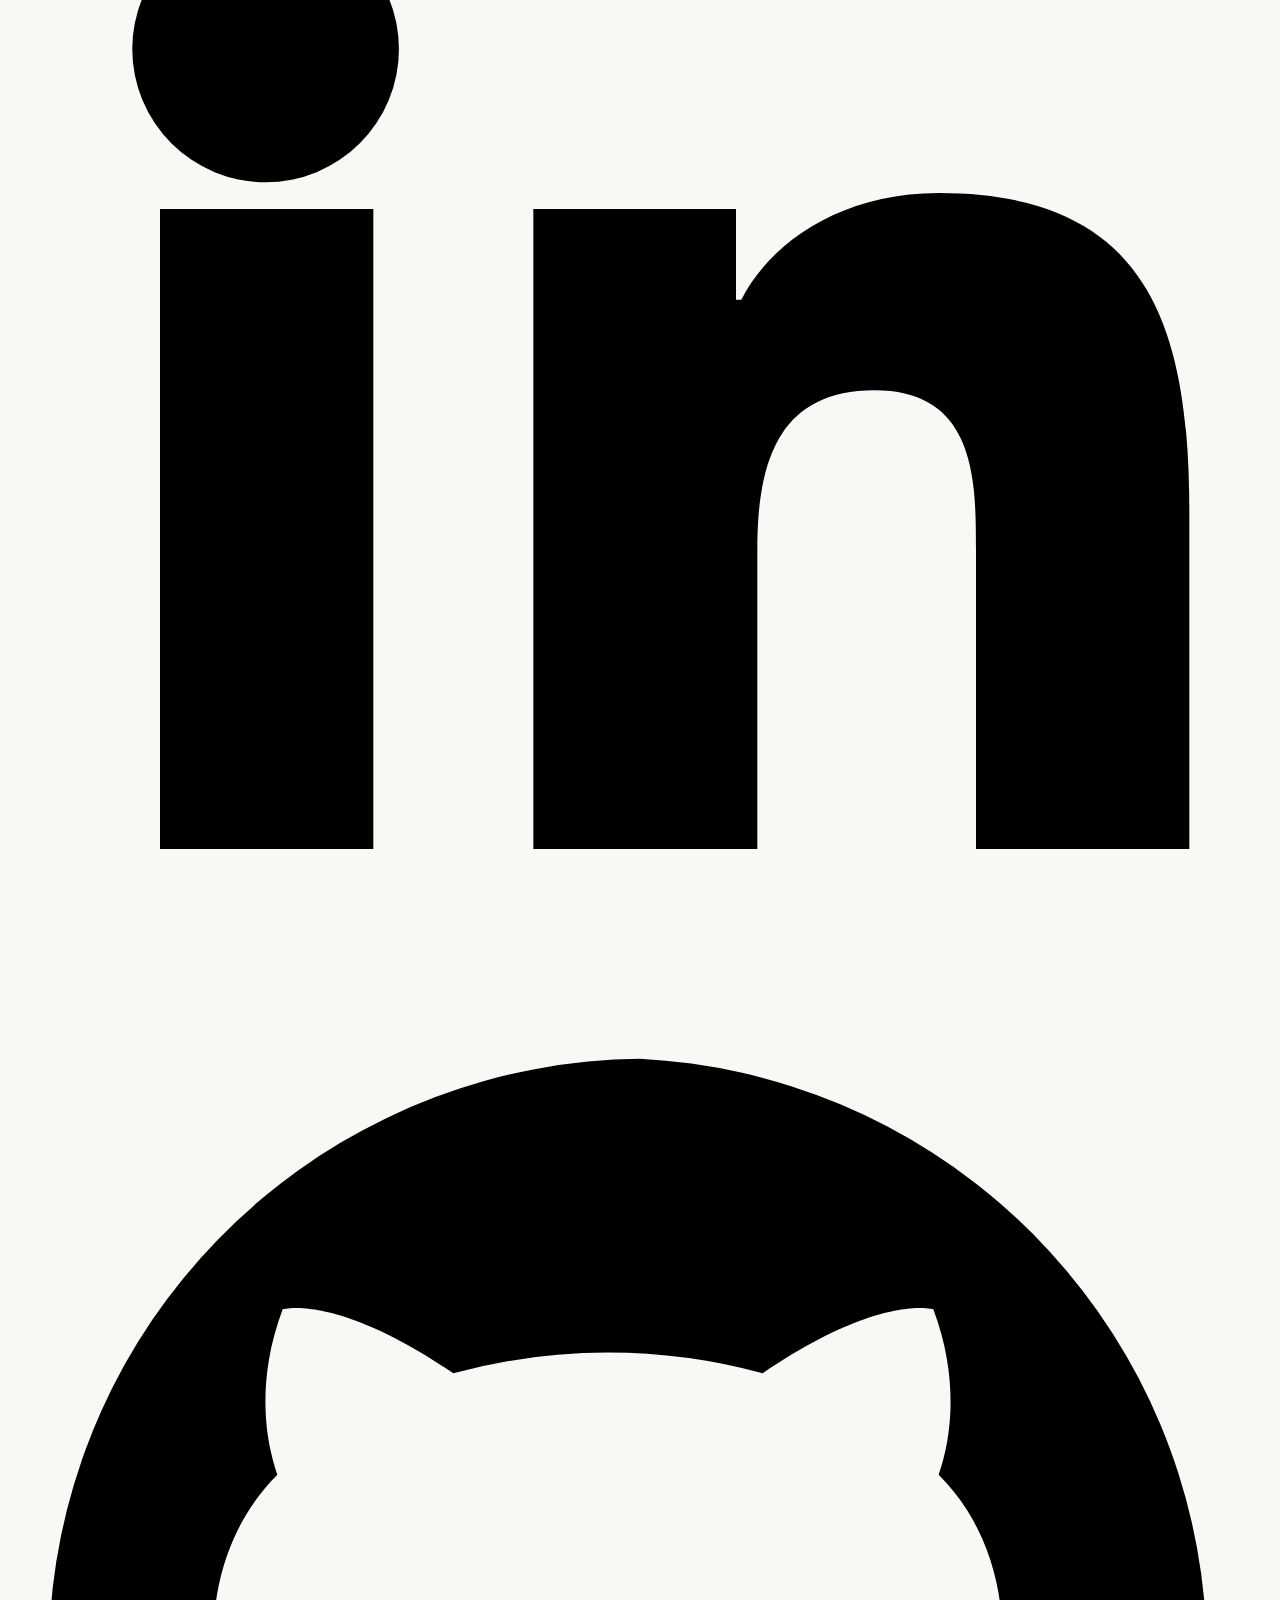
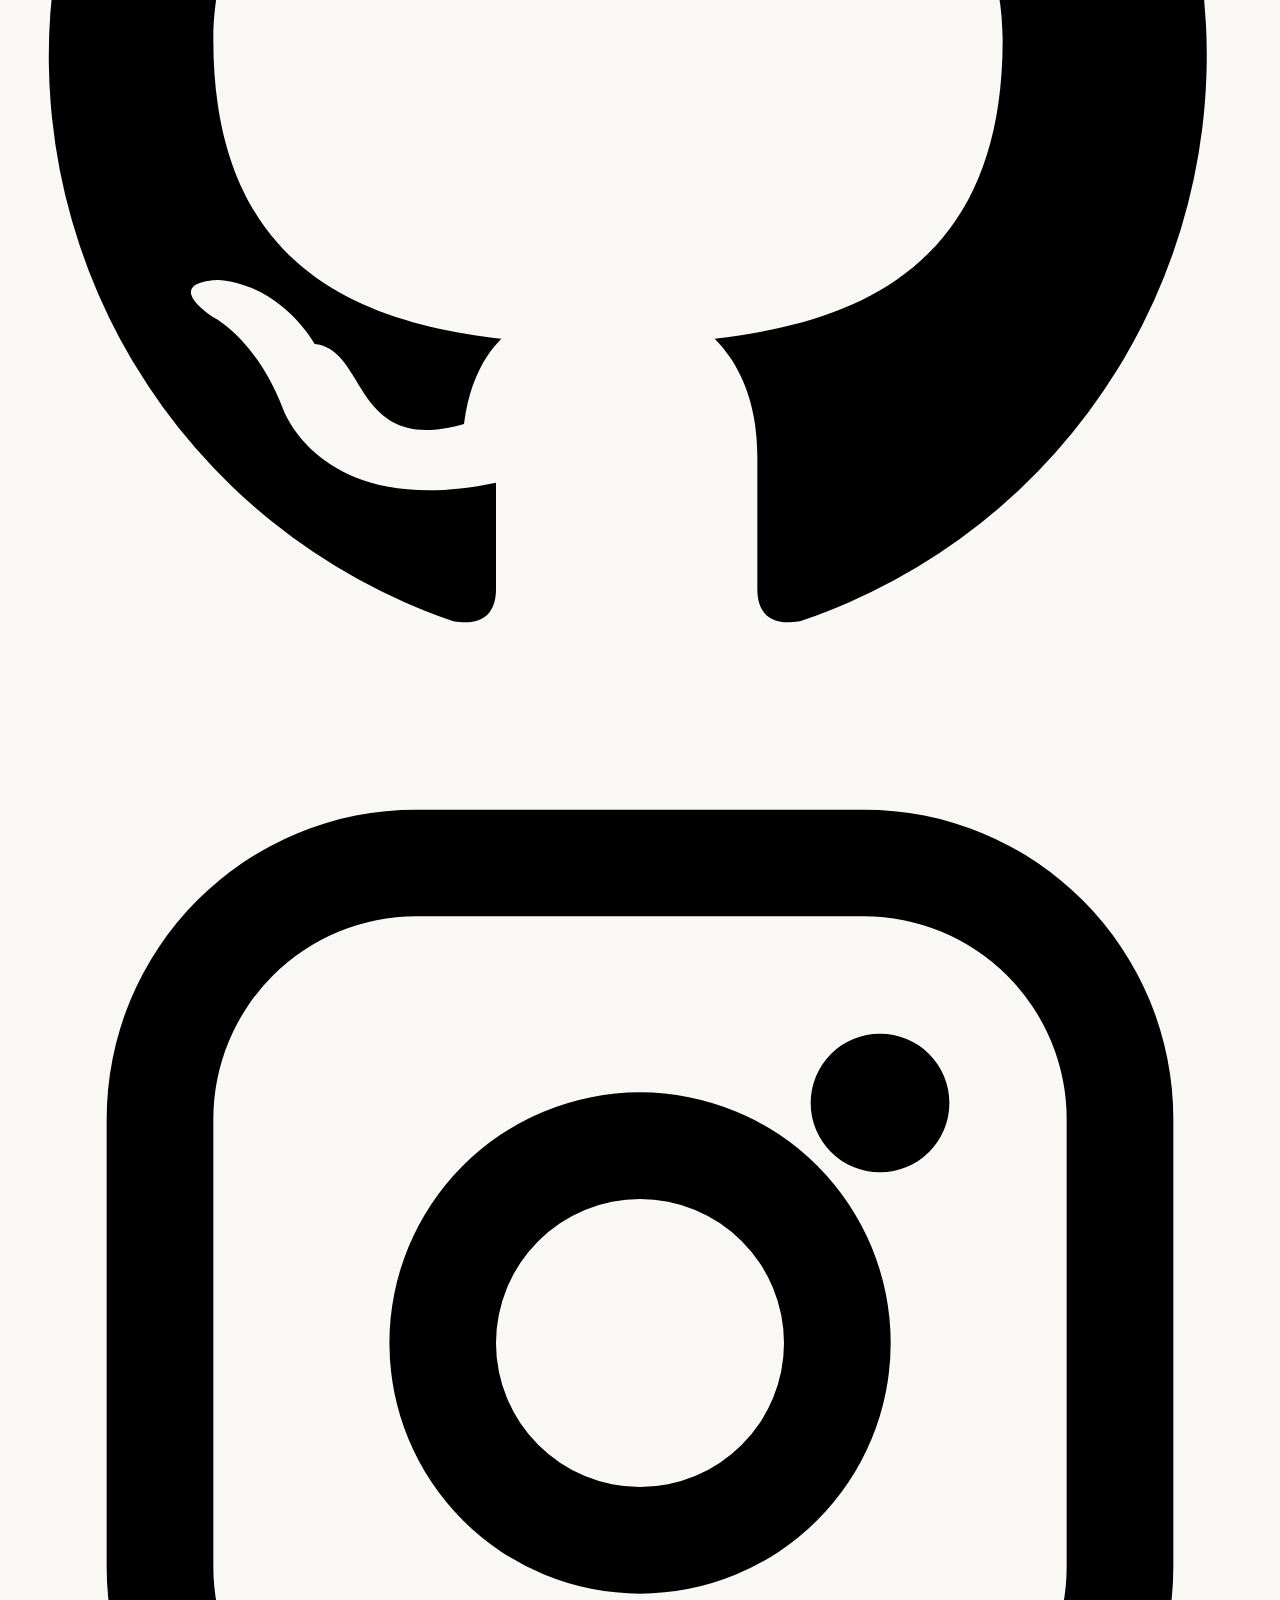
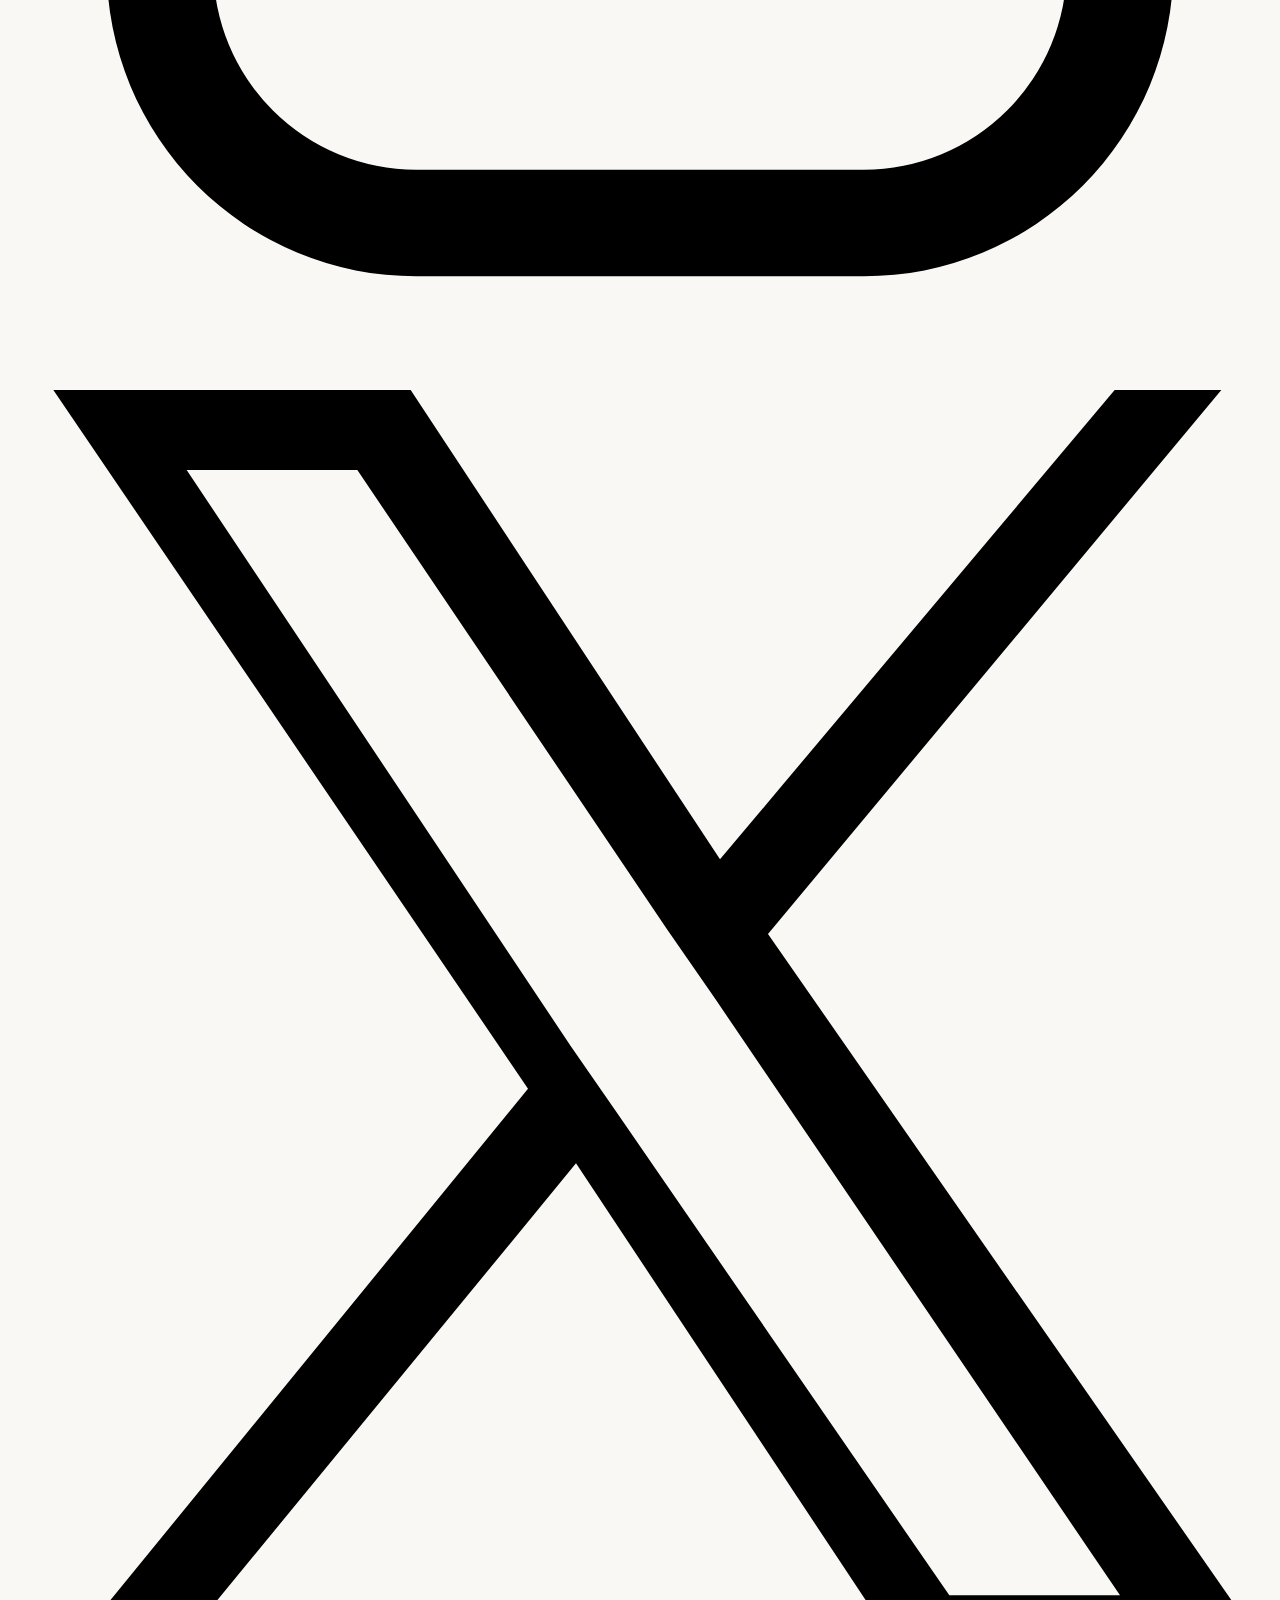
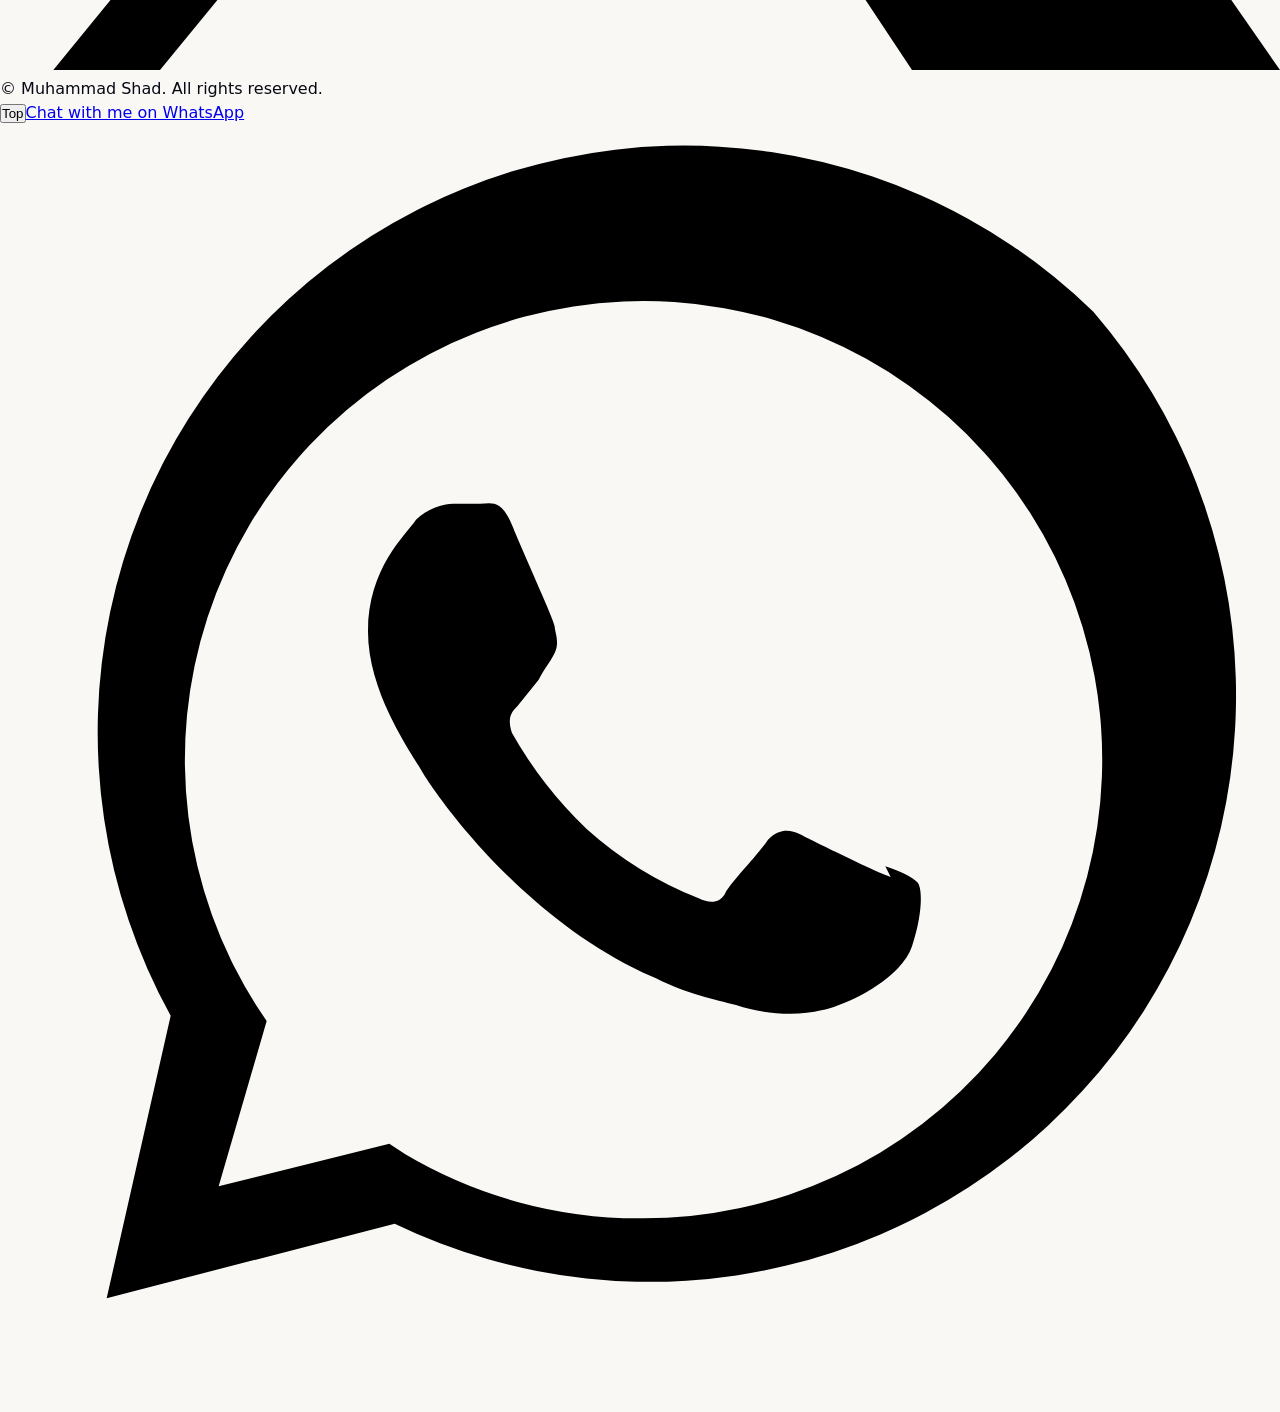
<file: projects.html>
<!DOCTYPE html>
<html lang="en">
<head>
  <meta charset="UTF-8">
  <meta name="viewport" content="width=device-width, initial-scale=1.0">
  <meta name="description" content="Projects by Muhammad Shad, including responsive websites, frontend interfaces, dashboards, UI/UX concepts, and client-ready web solutions.">
  <meta name="author" content="Muhammad Shad">
  <title>Projects | Muhammad Shad Full Stack Developer</title>
  <link rel="stylesheet" href="style.css">
</head>
<body>
  <header class="site-header" id="top"><nav class="navbar" aria-label="Primary navigation">
    <a href="index.html" class="brand-logo" aria-label="Muhammad Shad home page"><img src="assets/shad-photo.png" alt="Muhammad Shad"><span><strong>Muhammad Shad</strong><small>Full Stack Developer</small></span></a>
    <button class="nav-toggle" id="navToggle" type="button" aria-label="Open navigation menu" aria-expanded="false"><span></span><span></span><span></span></button>
    <ul class="nav-links" id="navLinks"><li><a href="index.html">Home</a></li><li><a href="about.html">About</a></li><li><a href="services.html">Services</a></li><li><a class="active" href="projects.html">Projects</a></li><li><a href="reviews.html">Reviews</a></li><li><a href="pricing.html">Pricing</a></li><li><a href="contact.html">Contact</a></li></ul>
    <button class="theme-toggle" id="themeToggle" type="button" aria-label="Switch dark or light mode"><span class="theme-icon">Dark</span></button>
  </nav></header>
  <main>
    <section class="page-hero"><div class="page-hero-inner reveal"><div><p class="eyebrow">Projects</p><h1>Project Showcase</h1><p>A collection of responsive, conversion-focused, and client-ready web interfaces built with clean code and professional UI direction.</p></div></div></section>
    <section class="section projects"><div class="filter-bar reveal" aria-label="Project filters"><button class="filter-btn active" type="button" data-filter="all">All</button><button class="filter-btn" type="button" data-filter="website">Websites</button><button class="filter-btn" type="button" data-filter="frontend">Frontend</button><button class="filter-btn" type="button" data-filter="uiux">UI/UX</button></div>

    <div class="project-grid">
      
      <!-- Project 1: BotCraft Studio Dashboard (High-Fidelity UI Replication from Screenshot) -->
      <article class="project-card reveal" data-category="frontend">
        <!-- Direct clean image canvas mockup that matches the application dashboard theme -->
        <div class="project-image" style="background: #060813; position: relative; aspect-ratio: 16 / 10; overflow: hidden; display: flex; align-items: center; justify-content: center; border-bottom: 1px solid rgba(255,255,255,0.05);" role="img" aria-label="BotCraft Studio Dashboard Real Preview">
          
          <!-- Complete Dashboard Workspace System Wrapper -->
          <div style="width: 94%; height: 86%; background: #0b0f19; border-radius: 8px; border: 1px solid rgba(255,255,255,0.06); display: flex; overflow: hidden; box-shadow: 0 20px 40px rgba(0,0,0,0.65);">
            
            <!-- Exact Left Sidebar Panel Navigation -->
            <div style="width: 26%; background: #060811; border-right: 1px solid rgba(255,255,255,0.04); padding: 12px 10px; display: flex; flex-direction: column; gap: 14px;">
              <!-- BotCraft Premium Studio Branding -->
              <div style="display: flex; align-items: center; gap: 6px;">
                <div style="background: linear-gradient(135deg, #4f46e5, #3b82f6); width: 16px; height: 16px; border-radius: 5px; display: flex; align-items: center; justify-content: center; color: white; font-size: 0.55rem; font-weight: bold; box-shadow: 0 2px 6px rgba(79,70,229,0.4);">🤖</div>
                <div style="color: #ffffff; font-size: 0.6rem; font-weight: 800; letter-spacing: 0.3px; font-family: system-ui, sans-serif;">BotCraft<br><span style="font-size: 0.4rem; color: #4b5563; font-weight: 700; letter-spacing: 0.5px;">STUDIO</span></div>
              </div>
              <!-- + Create Agent Action Trigger Button -->
              <div style="background: #4f46e5; color: #ffffff; font-size: 0.48rem; font-weight: 700; padding: 6px; border-radius: 6px; text-align: center; box-shadow: 0 4px 12px rgba(79,70,229,0.25); font-family: system-ui, sans-serif;">+ Create Agent</div>
              <!-- Main Menu Links Navigation Panel -->
              <div style="display: flex; flex-direction: column; gap: 4px; font-family: system-ui, sans-serif;">
                <span style="color: #4b5563; font-size: 0.38rem; font-weight: 800; text-transform: uppercase; letter-spacing: 0.5px; margin-bottom: 4px; padding-left: 4px;">Main Menu</span>
                <div style="background: rgba(255,255,255,0.03); color: #ffffff; font-size: 0.45rem; font-weight: 700; padding: 5px 8px; border-radius: 5px; border-left: 2px solid #4f46e5;">📊 Dashboard</div>
                <div style="color: #9ca3af; font-size: 0.45rem; padding: 5px 8px; font-weight: 500;">⚙️ Agent Builder</div>
                <span style="color: #4b5563; font-size: 0.38rem; font-weight: 800; text-transform: uppercase; letter-spacing: 0.5px; margin-top: 6px; margin-bottom: 4px; padding-left: 4px;">Platform</span>
                <div style="color: #9ca3af; font-size: 0.45rem; padding: 5px 8px; font-weight: 500;">🔧 Settings</div>
              </div>
            </div>

            <!-- Dashboard Center Content Panel Panel Grid -->
            <div style="flex: 1; padding: 14px; display: flex; flex-direction: column; justify-content: space-between; font-family: system-ui, sans-serif;">
              <!-- Main Header Section Grid with Action button -->
              <div style="display: flex; justify-content: space-between; align-items: center;">
                <div style="display: flex; flex-direction: column; gap: 1px;">
                  <span style="color: #ffffff; font-size: 0.95rem; font-weight: 900; letter-spacing: -0.2px;">Dashboard</span>
                  <span style="color: #4b5563; font-size: 0.42rem; font-weight: 600;">● 0 active agents</span>
                </div>
                <div style="display: flex; gap: 6px;">
                  <span style="background: rgba(255,255,255,0.02); color: #9ca3af; font-size: 0.42rem; font-weight: 700; padding: 4px 8px; border-radius: 5px; border: 1px solid rgba(255,255,255,0.05);">🔍 Workflow Editor</span>
                  <span style="background: #4f46e5; color: white; font-size: 0.42rem; font-weight: 700; padding: 4px 8px; border-radius: 5px; box-shadow: 0 4px 10px rgba(79,70,229,0.3);">+ New Bot</span>
                </div>
              </div>

              <!-- Live Synchronized Counter Metric Cards -->
              <div style="display: flex; gap: 8px; margin-top: 10px;">
                <div style="flex: 1; background: #0e1322; border: 1px solid rgba(255,255,255,0.03); border-radius: 6px; padding: 6px 10px; display: flex; flex-direction: column; gap: 2px;">
                  <span style="color: #4b5563; font-size: 0.38rem; font-weight: 800; text-transform: uppercase; letter-spacing: 0.3px;">Total Bots</span>
                  <span style="color: #ffffff; font-size: 0.8rem; font-weight: 900;">0</span>
                </div>
                <div style="flex: 1; background: #0e1322; border: 1px solid rgba(255,255,255,0.03); border-radius: 6px; padding: 6px 10px; display: flex; flex-direction: column; gap: 2px;">
                  <span style="color: #4b5563; font-size: 0.38rem; font-weight: 800; text-transform: uppercase; letter-spacing: 0.3px;">Total Messages</span>
                  <span style="color: #ffffff; font-size: 0.8rem; font-weight: 900;">0</span>
                </div>
                <div style="flex: 1; background: #0e1322; border: 1px solid rgba(255,255,255,0.03); border-radius: 6px; padding: 6px 10px; display: flex; flex-direction: column; gap: 2px;">
                  <span style="color: #4b5563; font-size: 0.38rem; font-weight: 800; text-transform: uppercase; letter-spacing: 0.3px;">Active Sessions</span>
                  <span style="color: #ffffff; font-size: 0.8rem; font-weight: 900;">0</span>
                </div>
              </div>

              <!-- Your AI Fleet Content Window Box Matrix Layout -->
              <div style="flex: 1; border: 1px dashed rgba(255,255,255,0.08); border-radius: 6px; display: flex; flex-direction: column; align-items: center; justify-content: center; background: rgba(0,0,0,0.15); padding: 8px; margin-top: 10px;">
                <div style="width: 22px; height: 22px; background: rgba(255,255,255,0.02); border-radius: 6px; display: flex; align-items: center; justify-content: center; margin-bottom: 4px; color: #4b5563; font-size: 0.6rem;">🤖</div>
                <div style="color: #ffffff; font-size: 0.52rem; font-weight: 800; text-align: center; letter-spacing: 0.2px;">No Bots Found</div>
                <div style="color: #4b5563; font-size: 0.4rem; text-align: center; margin-top: 2px; max-width: 140px; line-height: 1.2;">Get started by creating your first AI agent to handle customer interactions.</div>
                <div style="background: #ffffff; color: #060813; font-size: 0.42rem; font-weight: 900; padding: 4px 10px; border-radius: 5px; margin-top: 6px; box-shadow: 0 4px 12px rgba(0,0,0,0.4);">+ Create My First Bot</div>
              </div>
            </div>

          </div>
        </div>

        <!-- Project Metadata Content Layout -->
        <div class="project-body">
          <span style="color: #4f46e5; font-weight: 900;">Full Stack / AI Technology</span>
          <h3>BotCraft Studio</h3>
          <p>A visual drag-and-drop conversational platform allowing businesses to build, analyze, and deploy custom trained AI support agents without writing code.</p>
          
          <a href="https://github.com/muhammadshad077" target="_blank" rel="noopener" style="color: #4f46e5; font-weight: 800; display: inline-flex; align-items: center; gap: 6px; margin-top: 16px; font-size: 0.85rem; text-transform: uppercase; letter-spacing: 0.5px; text-decoration: none;">
            📂 View GitHub Repository <svg width="12" height="12" viewBox="0 0 24 24" fill="none" stroke="currentColor" stroke-width="2.5"><path d="M18 13v6a2 2 0 0 1-2 2H5a2 2 0 0 1-2-2V8a2 2 0 0 1 2-2h6M15 3h6v6M10 14L21 3"/></svg>
          </a>
        </div>
      </article>

      <!-- Project 2: Crypto Analytics Dashboard -->
      <article class="project-card reveal" data-category="frontend">
        <div class="project-image" style="background: linear-gradient(135deg, #0b0e14 0%, #1a2233 100%); position: relative; aspect-ratio: 16 / 10; overflow: hidden; display: flex; align-items: center; justify-content: center; border-bottom: 1px solid rgba(255,255,255,0.05);" role="img" aria-label="Crypto Analytics Dashboard Real Preview">
          <div style="width: 88%; height: 72%; background: #0f1624; border-radius: 8px; border: 1px solid rgba(0, 240, 255, 0.15); padding: 12px; display: flex; flex-direction: column; justify-content: space-between; box-shadow: 0 12px 30px rgba(0,0,0,0.4);">
            <div style="display: flex; justify-content: space-between; align-items: center;">
              <span style="color: #ffffff; font-size: 0.6rem; font-weight: 800; font-family: monospace; display: flex; align-items: center; gap: 4px;"><span style="color: #00ff88;">●</span> BTC / USDT LIVE</span>
              <span style="color: #00ff88; font-size: 0.6rem; font-weight: 800; font-family: monospace;">+5.42% ▲</span>
            </div>
            <div style="flex: 1; display: flex; align-items: flex-end; gap: 4px; margin: 10px 0; border-bottom: 1px solid rgba(255,255,255,0.1); padding-bottom: 4px; position: relative;">
              <div style="position: absolute; width: 100%; height: 1px; background: rgba(255,255,255,0.04); top: 30%;"></div>
              <div style="position: absolute; width: 100%; height: 1px; background: rgba(255,255,255,0.04); top: 60%;"></div>
              <div style="width: 14%; height: 40%; background: rgba(255,255,255,0.05); border-radius: 2px;"></div>
              <div style="width: 14%; height: 55%; background: rgba(255,255,255,0.05); border-radius: 2px;"></div>
              <div style="width: 14%; height: 75%; background: rgba(0, 255, 136, 0.2); border: 1px solid #00ff88; border-radius: 2px;"></div>
              <div style="width: 14%; height: 60%; background: rgba(0, 255, 136, 0.2); border: 1px solid #00ff88; border-radius: 2px;"></div>
              <div style="width: 14%; height: 90%; background: rgba(0, 255, 136, 0.25); border: 1px solid #00ff88; border-radius: 2px; box-shadow: 0 0 10px rgba(0,255,136,0.3);"></div>
            </div>
            <div style="display: flex; justify-content: space-between; font-size: 0.45rem; color: rgba(255,255,255,0.4); font-family: monospace;">
              <span>Vol: 2.4B</span>
              <span>RSI: Stable</span>
            </div>
          </div>
        </div>
        <div class="project-body">
          <span style="color: #0e7c66; font-weight: 900;">Frontend</span>
          <h3>Crypto Analytics Dashboard</h3>
          <p>A high-performance crypto tracking grid featuring responsive tables, reusable KPI metric cards, and clean visual dark mode scaling.</p>
          <small style="color: var(--accent); font-weight: 800; display: block; margin-top: 16px;">Live Demo: Coming Soon / GitHub: Available on request</small>
        </div>
      </article>

      <!-- Project 3: Minimalist Luxury E-Commerce Page -->
      <article class="project-card reveal" data-category="website">
        <div class="project-image" style="background: linear-gradient(135deg, #1f110c 0%, #e6543c 60%, #ff8b75 100%); position: relative; aspect-ratio: 16 / 10; overflow: hidden; display: flex; align-items: center; justify-content: center;" role="img" aria-label="Premium E-Commerce Layout Preview">
          <div style="background: rgba(255, 255, 255, 0.08); width: 84%; height: 64%; border-radius: 12px; backdrop-filter: blur(8px); -webkit-backdrop-filter: blur(8px); border: 1px solid rgba(255, 255, 255, 0.15); display: flex; align-items: center; justify-content: space-between; padding: 20px; box-shadow: 0 10px 30px rgba(230, 84, 60, 0.25);">
            <div style="display: flex; flex-direction: column; gap: 4px;">
              <span style="color: #ffffff; font-size: 1.3rem; font-weight: 900; line-height: 1.1;">KICKS STUDIO</span>
              <span style="color: rgba(255, 255, 255, 0.7); font-size: 0.75rem; font-weight: 700;">Premium Sneakers</span>
              <span style="background: #ffffff; color: #1f110c; font-size: 0.65rem; font-weight: 900; padding: 4px 8px; border-radius: 4px; margin-top: 6px; width: fit-content; text-transform: uppercase; letter-spacing: 0.5px;">Shop Now</span>
            </div>
            <div style="width: 68px; height: 68px; background: rgba(255, 255, 255, 0.15); border-radius: 50%; display: flex; align-items: center; justify-content: center; border: 1px dashed rgba(255,255,255,0.4);">
              <span style="color: #ffffff; font-size: 1.3rem;">✨</span>
            </div>
          </div>
        </div>
        <div class="project-body">
          <span style="color: #0e7c66; font-weight: 900;">Website</span>
          <h3>Minimalist E-Commerce Page</h3>
          <p>A highly optimized product landing page built for rapid conversion, featuring fast image loading, filters, and fluid layouts.</p>
          <small style="color: var(--accent); font-weight: 800; display: block; margin-top: 16px;">Live Demo: Coming Soon / GitHub: Available on request</small>
        </div>
      </article>

      <!-- Project 4: Nexus Gaming Hub Dashboard -->
      <article class="project-card reveal" data-category="uiux">
        <div class="project-image" style="background: linear-gradient(135deg, #111726 0%, #6320ee 50%, #00f0ff 100%); position: relative; aspect-ratio: 16 / 10; overflow: hidden; display: flex; align-items: center; justify-content: center;" role="img" aria-label="Nexus Gaming Hub Dashboard Preview">
          <div style="background: rgba(255, 255, 255, 0.07); width: 80%; height: 60%; border-radius: 12px; backdrop-filter: blur(8px); -webkit-backdrop-filter: blur(8px); border: 1px solid rgba(255, 255, 255, 0.15); display: flex; flex-direction: column; align-items: center; justify-content: center; box-shadow: 0 0 20px rgba(0, 240, 255, 0.25);">
            <span style="color: #00f0ff; font-size: 1.8rem; font-weight: 900; letter-spacing: 2px;">NEXUS HUB</span>
            <small style="color: rgba(255, 255, 255, 0.6); font-size: 0.7rem; font-weight: 700; margin-top: 4px; text-transform: uppercase; letter-spacing: 1px;">🎮 UI/UX Game Launcher</small>
          </div>
        </div>
        <div class="project-body">
          <span style="color: #6320ee; font-weight: 900;">UI/UX / Gaming</span>
          <h3>Nexus Gaming Hub Dashboard</h3>
          <p>An immersive, dark-themed game launcher interface featuring fluid store layouts, real-time friend activity tracking, and seamless library navigation.</p>
          <small style="color: var(--accent); font-weight: 800; display: block; margin-top: 16px;">Live Demo: Coming Soon / GitHub: Available on request</small>
        </div>
      </article>

    </div>

  </section>
  </main>
  <footer class="footer"><div class="footer-grid"><div class="footer-brand"><a href="index.html" class="footer-logo">Muhammad Shad</a><strong>Full Stack Developer</strong><p>Transforming ideas into high-performance web solutions with clean design and powerful functionality.</p></div><nav aria-label="Footer quick links"><h3>Quick Links</h3><a href="about.html">About</a><a href="services.html">Services</a><a href="projects.html">Projects</a><a href="reviews.html">Reviews</a><a href="pricing.html">Pricing</a><a href="contact.html">Contact</a></nav><div><h3>Social</h3><div class="social-links">
    <a class="social-link linkedin" href="https://www.linkedin.com/in/muhammad-aiman-shad-59a851412?utm_source=share_via&utm_content=profile&utm_medium=member_android" target="_blank" rel="noopener" aria-label="LinkedIn profile"><svg viewBox="0 0 24 24" aria-hidden="true"><path d="M4.98 3.5a2.5 2.5 0 1 1 0 5 2.5 2.5 0 0 1 0-5ZM3 9h4v12H3V9Zm7 0h3.8v1.7h.1c.5-1 1.8-2 3.7-2 4 0 4.7 2.6 4.7 6V21h-4v-5.6c0-1.3 0-3-1.9-3s-2.2 1.5-2.2 3V21H10V9Z"></path></svg></a>
    <a class="social-link github" href="https://github.com/muhammadshad077" target="_blank" rel="noopener" aria-label="GitHub profile"><svg viewBox="0 0 24 24" aria-hidden="true"><path d="M12 .8a11.2 11.2 0 0 0-3.5 21.8c.6.1.8-.2.8-.6v-2c-3.3.7-4-1.4-4-1.4-.5-1.3-1.3-1.7-1.3-1.7-1-.7.1-.7.1-.7 1.2.1 1.8 1.2 1.8 1.2 1 .1.7 2.1 2.8 1.5.1-.8.4-1.3.7-1.6-2.6-.3-5.4-1.3-5.4-5.6 0-1.2.4-2.3 1.2-3.1-.1-.3-.5-1.5.1-3.1 0 0 1-.3 3.2 1.2a11 11 0 0 1 5.8 0c2.2-1.5 3.2-1.2 3.2-1.2.6 1.6.2 2.8.1 3.1.8.8 1.2 1.9 1.2 3.1 0 4.3-2.8 5.3-5.4 5.6.4.4.8 1.1.8 2.2V22c0 .4.2.7.8.6A11.2 11.2 0 0 0 12 .8Z"></path></svg></a>
    <a class="social-link instagram" href="https://www.instagram.com/muhammad_shad_777?igsh=MXJuemZienk0ODdqbA==" target="_blank" rel="noopener" aria-label="Instagram profile"><svg viewBox="0 0 24 24" aria-hidden="true"><path d="M7.8 2h8.4A5.8 5.8 0 0 1 22 7.8v8.4a5.8 5.8 0 0 1-5.8 5.8H7.8A5.8 5.8 0 0 1 2 16.2V7.8A5.8 5.8 0 0 1 7.8 2Zm0 2A3.8 3.8 0 0 0 4 7.8v8.4A3.8 3.8 0 0 0 7.8 20h8.4a3.8 3.8 0 0 0 3.8-3.8V7.8A3.8 3.8 0 0 0 16.2 4H7.8Zm8.7 2.2a1.3 1.3 0 1 1 0 2.6 1.3 1.3 0 0 1 0-2.6ZM12 7.3a4.7 4.7 0 1 1 0 9.4 4.7 4.7 0 0 1 0-9.4Zm0 2a2.7 2.7 0 1 0 0 5.4 2.7 2.7 0 0 0 0-5.4Z"></path></svg></a>
    <a class="social-link x-twitter" href="https://x.com/" target="_blank" rel="noopener" aria-label="X Twitter profile"><svg viewBox="0 0 24 24" aria-hidden="true"><path d="M14.4 10.2 22.9 0h-2l-7.4 8.8L7.7 0H1l8.9 13.1L1 24h2l7.8-9.5L17.1 24H24l-9.6-13.8Zm-2.8 3.4-.9-1.3L3.5 1.5h3.2l5.8 8.6.9 1.3 7.6 11.2h-3.2l-6.2-9Z"></path></svg></a>
  </div></div></div><p class="copyright">&copy; <span data-year></span> Muhammad Shad. All rights reserved.</p></footer>
  <button class="back-to-top" id="backToTop" type="button" aria-label="Back to top">Top</button><a class="whatsapp-float" href="https://wa.me/qr/UJNXOS2VIECWN1" target="_blank" rel="noopener" aria-label="Chat with me on WhatsApp"><span class="whatsapp-tooltip">Chat with me on WhatsApp</span><svg viewBox="0 0 24 24" aria-hidden="true"><path d="M20.5 3.5A11 11 0 0 0 3.2 16.7L2 22l5.4-1.4A11 11 0 0 0 20.5 3.5Zm-8.5 17a8.6 8.6 0 0 1-4.4-1.2l-.3-.2-3.2.8.9-3.1-.2-.3a8.6 8.6 0 1 1 7.2 4Zm4.7-6.4c-.3-.1-1.5-.7-1.7-.8-.2-.1-.4-.1-.6.1-.2.3-.7.8-.8 1-.1.2-.3.2-.5.1a7 7 0 0 1-2.1-1.3 7.8 7.8 0 0 1-1.4-1.8c-.1-.3 0-.4.1-.5l.4-.5c.1-.2.2-.3.3-.5.1-.2 0-.4 0-.5 0-.1-.6-1.4-.8-1.9-.2-.5-.4-.4-.6-.4h-.5c-.2 0-.5.1-.7.3-.2.3-.9.9-.9 2.1s.9 2.4 1 2.6c.1.2 1.8 2.8 4.4 3.9.6.3 1.1.4 1.5.5.6.2 1.2.2 1.6.1.5-.1 1.5-.6 1.7-1.2.2-.6.2-1.1.1-1.2-.1-.1-.3-.2-.6-.3Z"></path></svg></a><script src="script.js"></script>
</body>
</html>
</file>
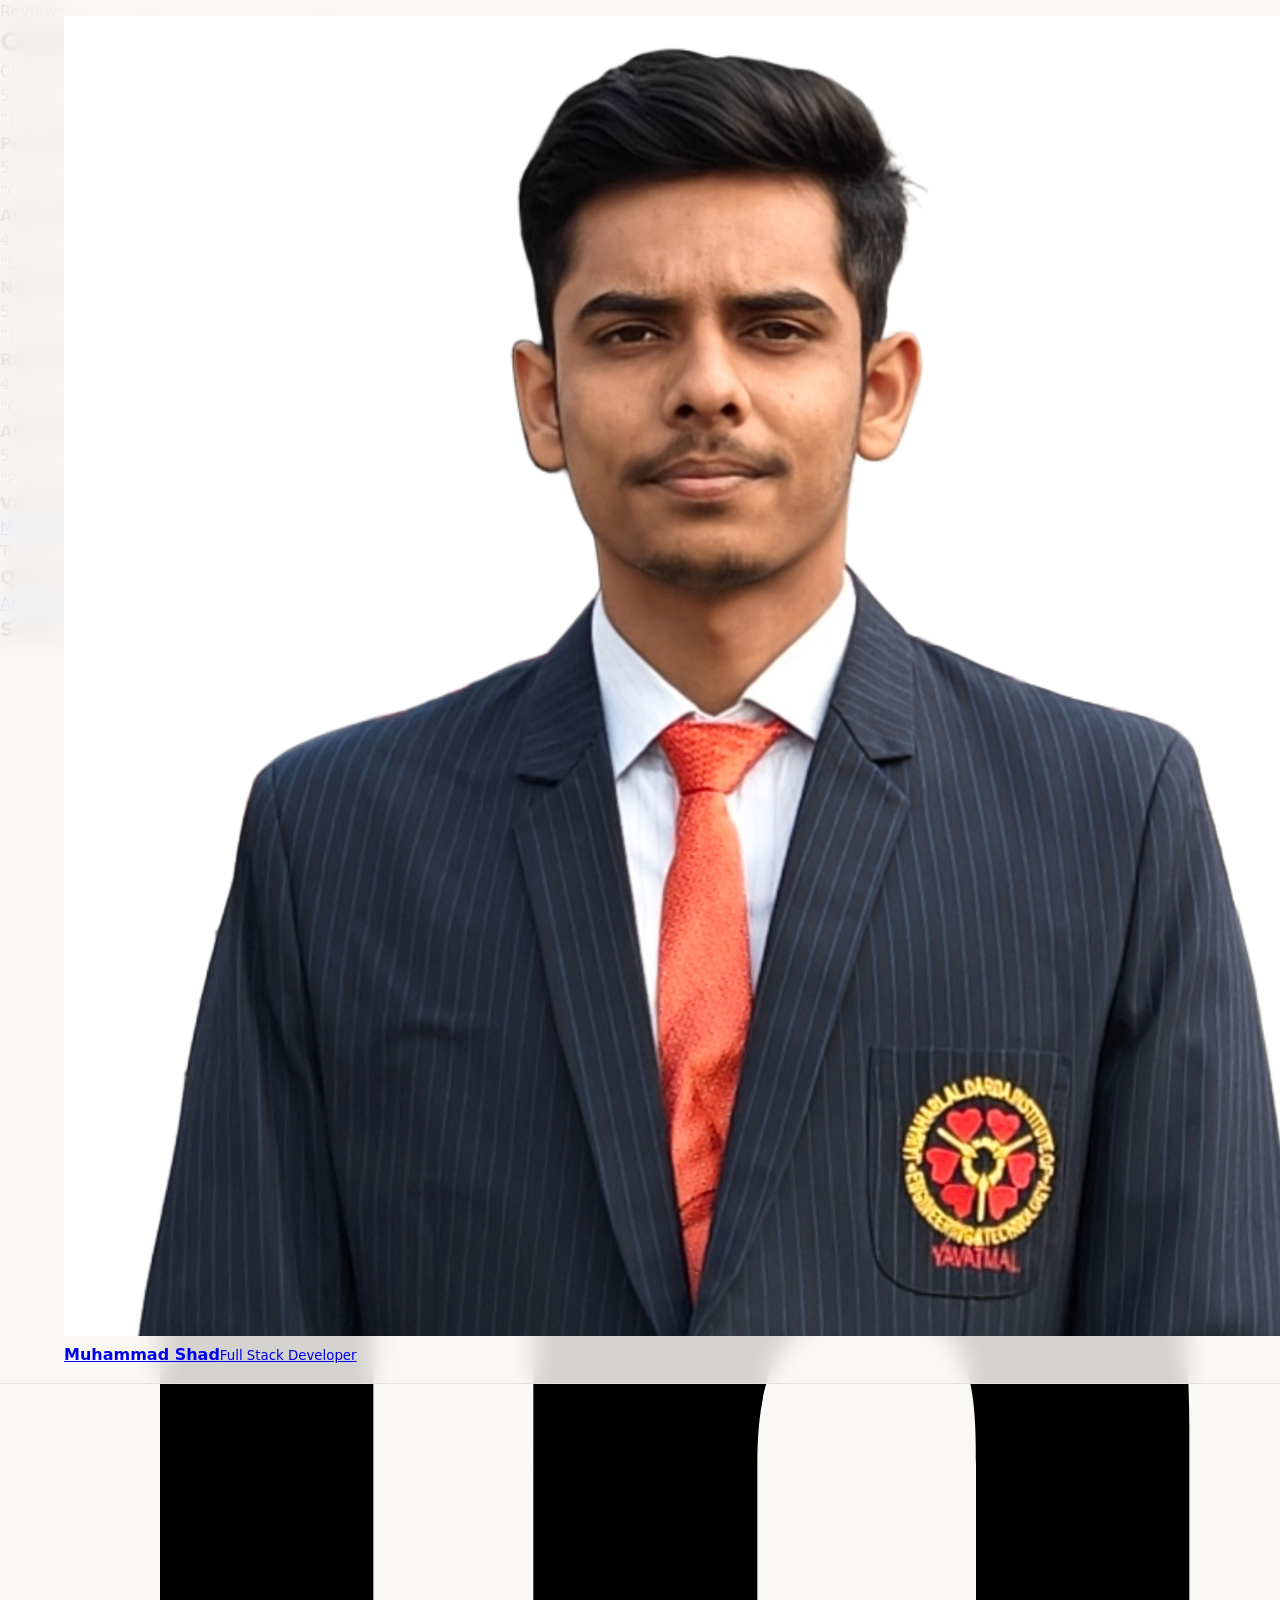
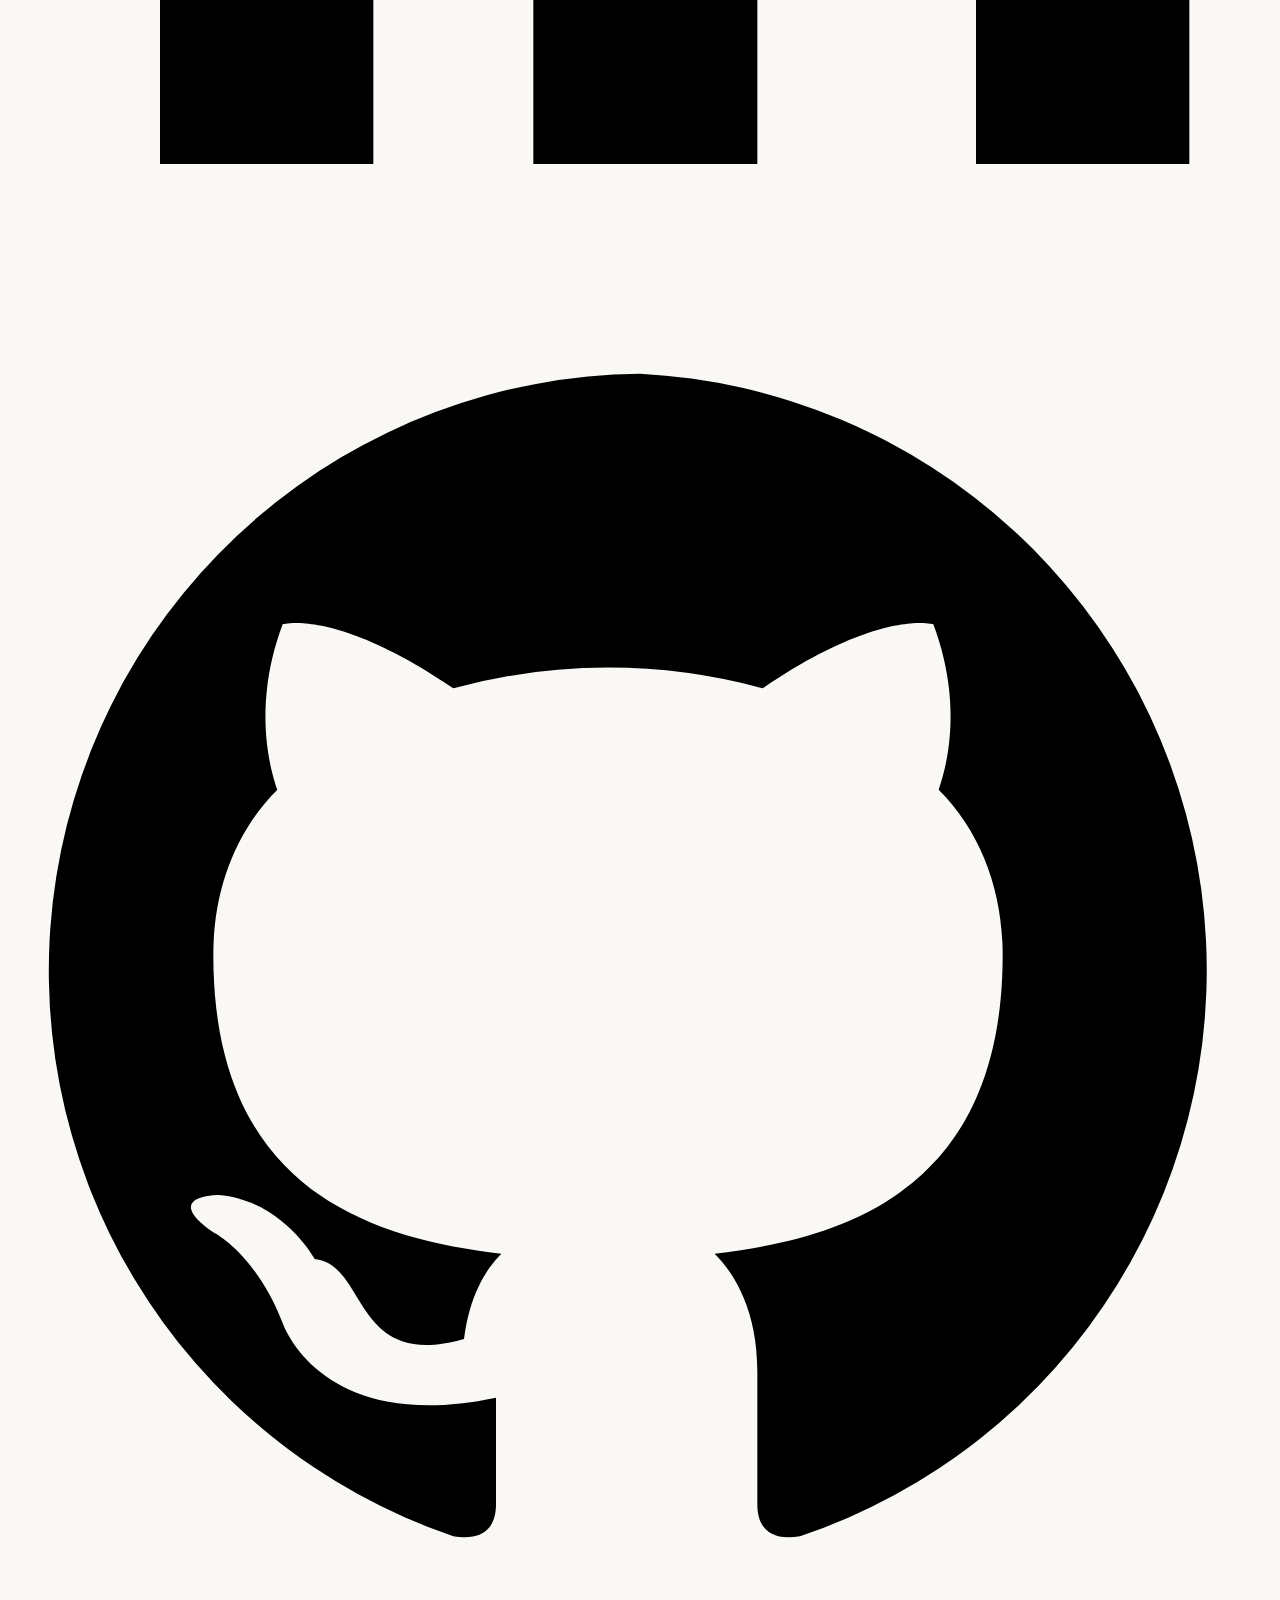
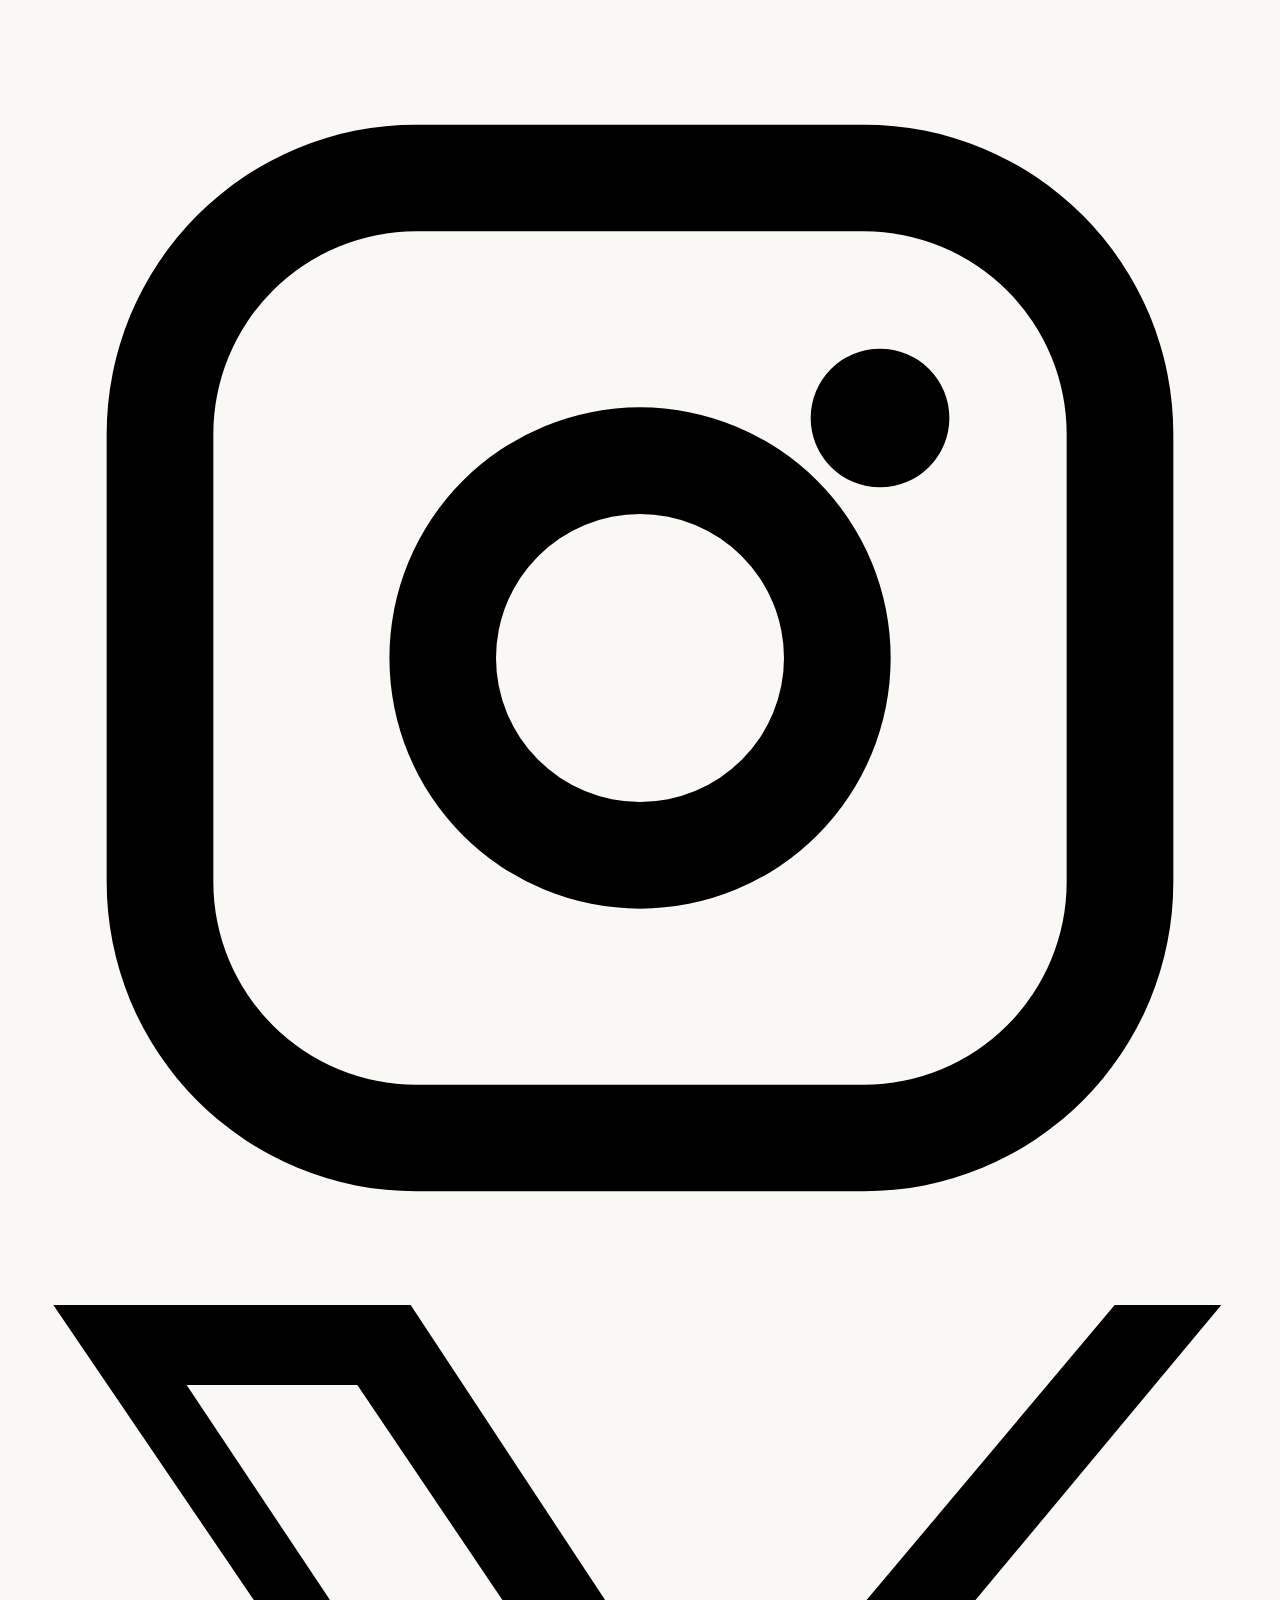
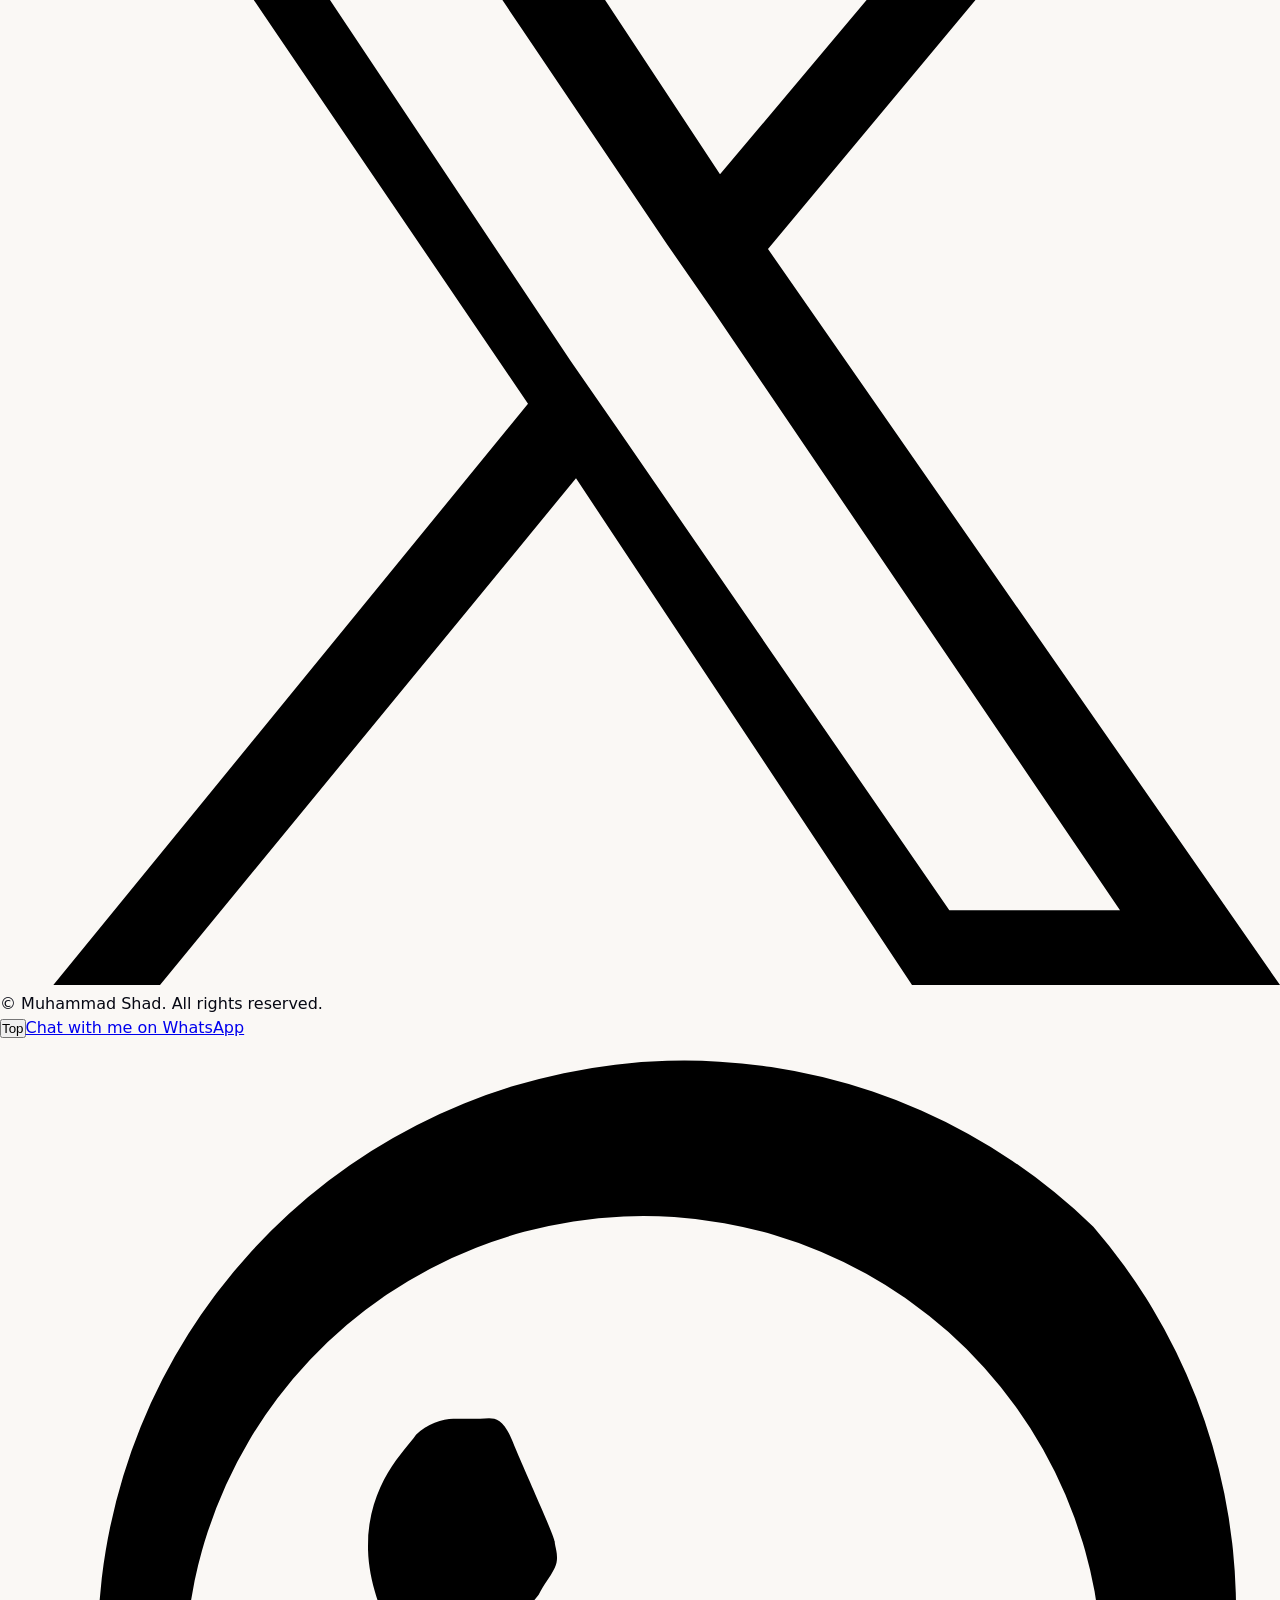
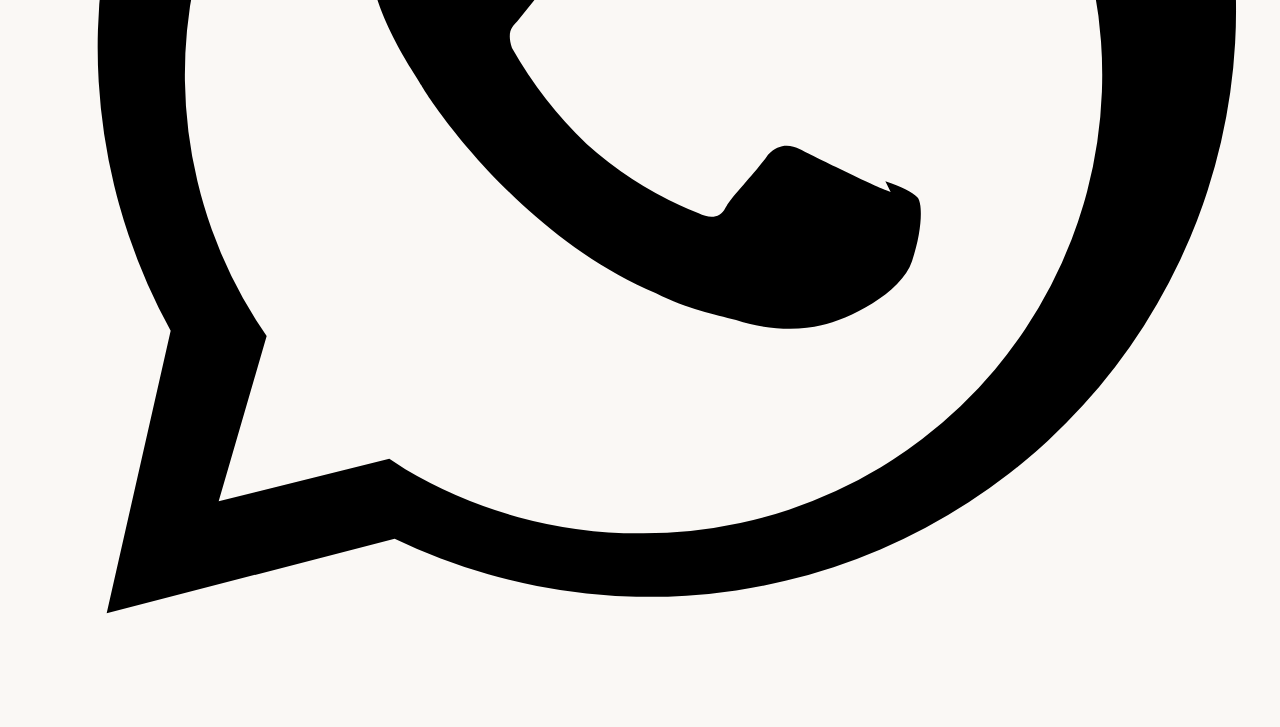
<file: reviews.html>
<!DOCTYPE html>
<html lang="en">
<head>
  <meta charset="UTF-8">
  <meta name="viewport" content="width=device-width, initial-scale=1.0">
  <meta name="description" content="Reviews and client feedback for Muhammad Shad, Full Stack Developer for responsive websites, frontend interfaces, and freelance web projects.">
  <meta name="author" content="Muhammad Shad">
  <title>Reviews | Muhammad Shad Full Stack Developer</title>
  <link rel="stylesheet" href="style.css">
</head>
<body>
  <header class="site-header" id="top"><nav class="navbar" aria-label="Primary navigation"><a href="index.html" class="brand-logo" aria-label="Muhammad Shad home page"><img src="assets/shad-photo.png" alt="Muhammad Shad"><span><strong>Muhammad Shad</strong><small>Full Stack Developer</small></span></a><button class="nav-toggle" id="navToggle" type="button" aria-label="Open navigation menu" aria-expanded="false"><span></span><span></span><span></span></button><ul class="nav-links" id="navLinks"><li><a href="index.html">Home</a></li><li><a href="about.html">About</a></li><li><a href="services.html">Services</a></li><li><a href="projects.html">Projects</a></li><li><a class="active" href="reviews.html">Reviews</a></li><li><a href="pricing.html">Pricing</a></li><li><a href="contact.html">Contact</a></li></ul><button class="theme-toggle" id="themeToggle" type="button" aria-label="Switch dark or light mode"><span class="theme-icon">Dark</span></button></nav></header>
  <main>
    <section class="page-hero"><div class="page-hero-inner reveal"><div><p class="eyebrow">Reviews</p><h1>Client feedback and collaboration notes.</h1><p>Clear communication, responsive delivery, and professional design are the foundation of every project.</p></div></div></section>
    <section class="section"><div class="review-grid">
      <article class="review-card reveal"><div class="rating">5.0 / 5</div><p>"The website looked professional, loaded fast, and helped us present our business with confidence."</p><strong>Priya Sharma</strong><span>Startup Founder</span></article>
      <article class="review-card reveal"><div class="rating">5.0 / 5</div><p>"Clear communication, clean design, and excellent attention to responsive details across devices."</p><strong>Arjun Mehta</strong><span>Marketing Consultant</span></article>
      <article class="review-card reveal"><div class="rating">4.9 / 5</div><p>"Delivered exactly what we needed for our freelance project and made the process easy."</p><strong>Neha Rao</strong><span>Small Business Owner</span></article>
      <article class="review-card reveal"><div class="rating">5.0 / 5</div><p>"The structure was clean, modern, and easy to understand. The final layout felt premium."</p><strong>Rahul Jain</strong><span>Business Owner</span></article>
      <article class="review-card reveal"><div class="rating">4.8 / 5</div><p>"Good understanding of UI details and mobile responsiveness. The site worked well on every screen."</p><strong>Aisha Khan</strong><span>Freelance Client</span></article>
      <article class="review-card reveal"><div class="rating">5.0 / 5</div><p>"Professional approach, quick response time, and strong design sense for a developer portfolio."</p><strong>Vikram Patel</strong><span>Recruiter</span></article>
    </div></section>
  </main>
  <footer class="footer"><div class="footer-grid"><div class="footer-brand"><a href="index.html" class="footer-logo">Muhammad Shad</a><strong>Full Stack Developer</strong><p>Transforming ideas into high-performance web solutions with clean design and powerful functionality.</p></div><nav aria-label="Footer quick links"><h3>Quick Links</h3><a href="about.html">About</a><a href="services.html">Services</a><a href="projects.html">Projects</a><a href="reviews.html">Reviews</a><a href="pricing.html">Pricing</a><a href="contact.html">Contact</a></nav><div><h3>Social</h3><div class="social-links"><a class="social-link linkedin" href="https://www.linkedin.com/in/muhammad-aiman-shad-59a851412?utm_source=share_via&utm_content=profile&utm_medium=member_android" target="_blank" rel="noopener" aria-label="LinkedIn profile"><svg viewBox="0 0 24 24" aria-hidden="true"><path d="M4.98 3.5a2.5 2.5 0 1 1 0 5 2.5 2.5 0 0 1 0-5ZM3 9h4v12H3V9Zm7 0h3.8v1.7h.1c.5-1 1.8-2 3.7-2 4 0 4.7 2.6 4.7 6V21h-4v-5.6c0-1.3 0-3-1.9-3s-2.2 1.5-2.2 3V21H10V9Z"></path></svg></a><a class="social-link github" href="https://github.com/muhammadshad077" target="_blank" rel="noopener" aria-label="GitHub profile"><svg viewBox="0 0 24 24" aria-hidden="true"><path d="M12 .8a11.2 11.2 0 0 0-3.5 21.8c.6.1.8-.2.8-.6v-2c-3.3.7-4-1.4-4-1.4-.5-1.3-1.3-1.7-1.3-1.7-1-.7.1-.7.1-.7 1.2.1 1.8 1.2 1.8 1.2 1 .1.7 2.1 2.8 1.5.1-.8.4-1.3.7-1.6-2.6-.3-5.4-1.3-5.4-5.6 0-1.2.4-2.3 1.2-3.1-.1-.3-.5-1.5.1-3.1 0 0 1-.3 3.2 1.2a11 11 0 0 1 5.8 0c2.2-1.5 3.2-1.2 3.2-1.2.6 1.6.2 2.8.1 3.1.8.8 1.2 1.9 1.2 3.1 0 4.3-2.8 5.3-5.4 5.6.4.4.8 1.1.8 2.2V22c0 .4.2.7.8.6A11.2 11.2 0 0 0 12 .8Z"></path></svg></a><a class="social-link instagram" href="https://www.instagram.com/muhammad_shad_777?igsh=MXJuemZienk0ODdqbA==" target="_blank" rel="noopener" aria-label="Instagram profile"><svg viewBox="0 0 24 24" aria-hidden="true"><path d="M7.8 2h8.4A5.8 5.8 0 0 1 22 7.8v8.4a5.8 5.8 0 0 1-5.8 5.8H7.8A5.8 5.8 0 0 1 2 16.2V7.8A5.8 5.8 0 0 1 7.8 2Zm0 2A3.8 3.8 0 0 0 4 7.8v8.4A3.8 3.8 0 0 0 7.8 20h8.4a3.8 3.8 0 0 0 3.8-3.8V7.8A3.8 3.8 0 0 0 16.2 4H7.8Zm8.7 2.2a1.3 1.3 0 1 1 0 2.6 1.3 1.3 0 0 1 0-2.6ZM12 7.3a4.7 4.7 0 1 1 0 9.4 4.7 4.7 0 0 1 0-9.4Zm0 2a2.7 2.7 0 1 0 0 5.4 2.7 2.7 0 0 0 0-5.4Z"></path></svg></a><a class="social-link x-twitter" href="https://x.com/" target="_blank" rel="noopener" aria-label="X Twitter profile"><svg viewBox="0 0 24 24" aria-hidden="true"><path d="M14.4 10.2 22.9 0h-2l-7.4 8.8L7.7 0H1l8.9 13.1L1 24h2l7.8-9.5L17.1 24H24l-9.6-13.8Zm-2.8 3.4-.9-1.3L3.5 1.5h3.2l5.8 8.6.9 1.3 7.6 11.2h-3.2l-6.2-9Z"></path></svg></a></div></div></div><p class="copyright">&copy; <span data-year></span> Muhammad Shad. All rights reserved.</p></footer>
  <button class="back-to-top" id="backToTop" type="button" aria-label="Back to top">Top</button><a class="whatsapp-float" href="https://wa.me/qr/UJNXOS2VIECWN1" target="_blank" rel="noopener" aria-label="Chat with me on WhatsApp"><span class="whatsapp-tooltip">Chat with me on WhatsApp</span><svg viewBox="0 0 24 24" aria-hidden="true"><path d="M20.5 3.5A11 11 0 0 0 3.2 16.7L2 22l5.4-1.4A11 11 0 0 0 20.5 3.5Zm-8.5 17a8.6 8.6 0 0 1-4.4-1.2l-.3-.2-3.2.8.9-3.1-.2-.3a8.6 8.6 0 1 1 7.2 4Zm4.7-6.4c-.3-.1-1.5-.7-1.7-.8-.2-.1-.4-.1-.6.1-.2.3-.7.8-.8 1-.1.2-.3.2-.5.1a7 7 0 0 1-2.1-1.3 7.8 7.8 0 0 1-1.4-1.8c-.1-.3 0-.4.1-.5l.4-.5c.1-.2.2-.3.3-.5.1-.2 0-.4 0-.5 0-.1-.6-1.4-.8-1.9-.2-.5-.4-.4-.6-.4h-.5c-.2 0-.5.1-.7.3-.2.3-.9.9-.9 2.1s.9 2.4 1 2.6c.1.2 1.8 2.8 4.4 3.9.6.3 1.1.4 1.5.5.6.2 1.2.2 1.6.1.5-.1 1.5-.6 1.7-1.2.2-.6.2-1.1.1-1.2-.1-.1-.3-.2-.6-.3Z"></path></svg></a><script src="script.js"></script>
</body>
</html>
</file>
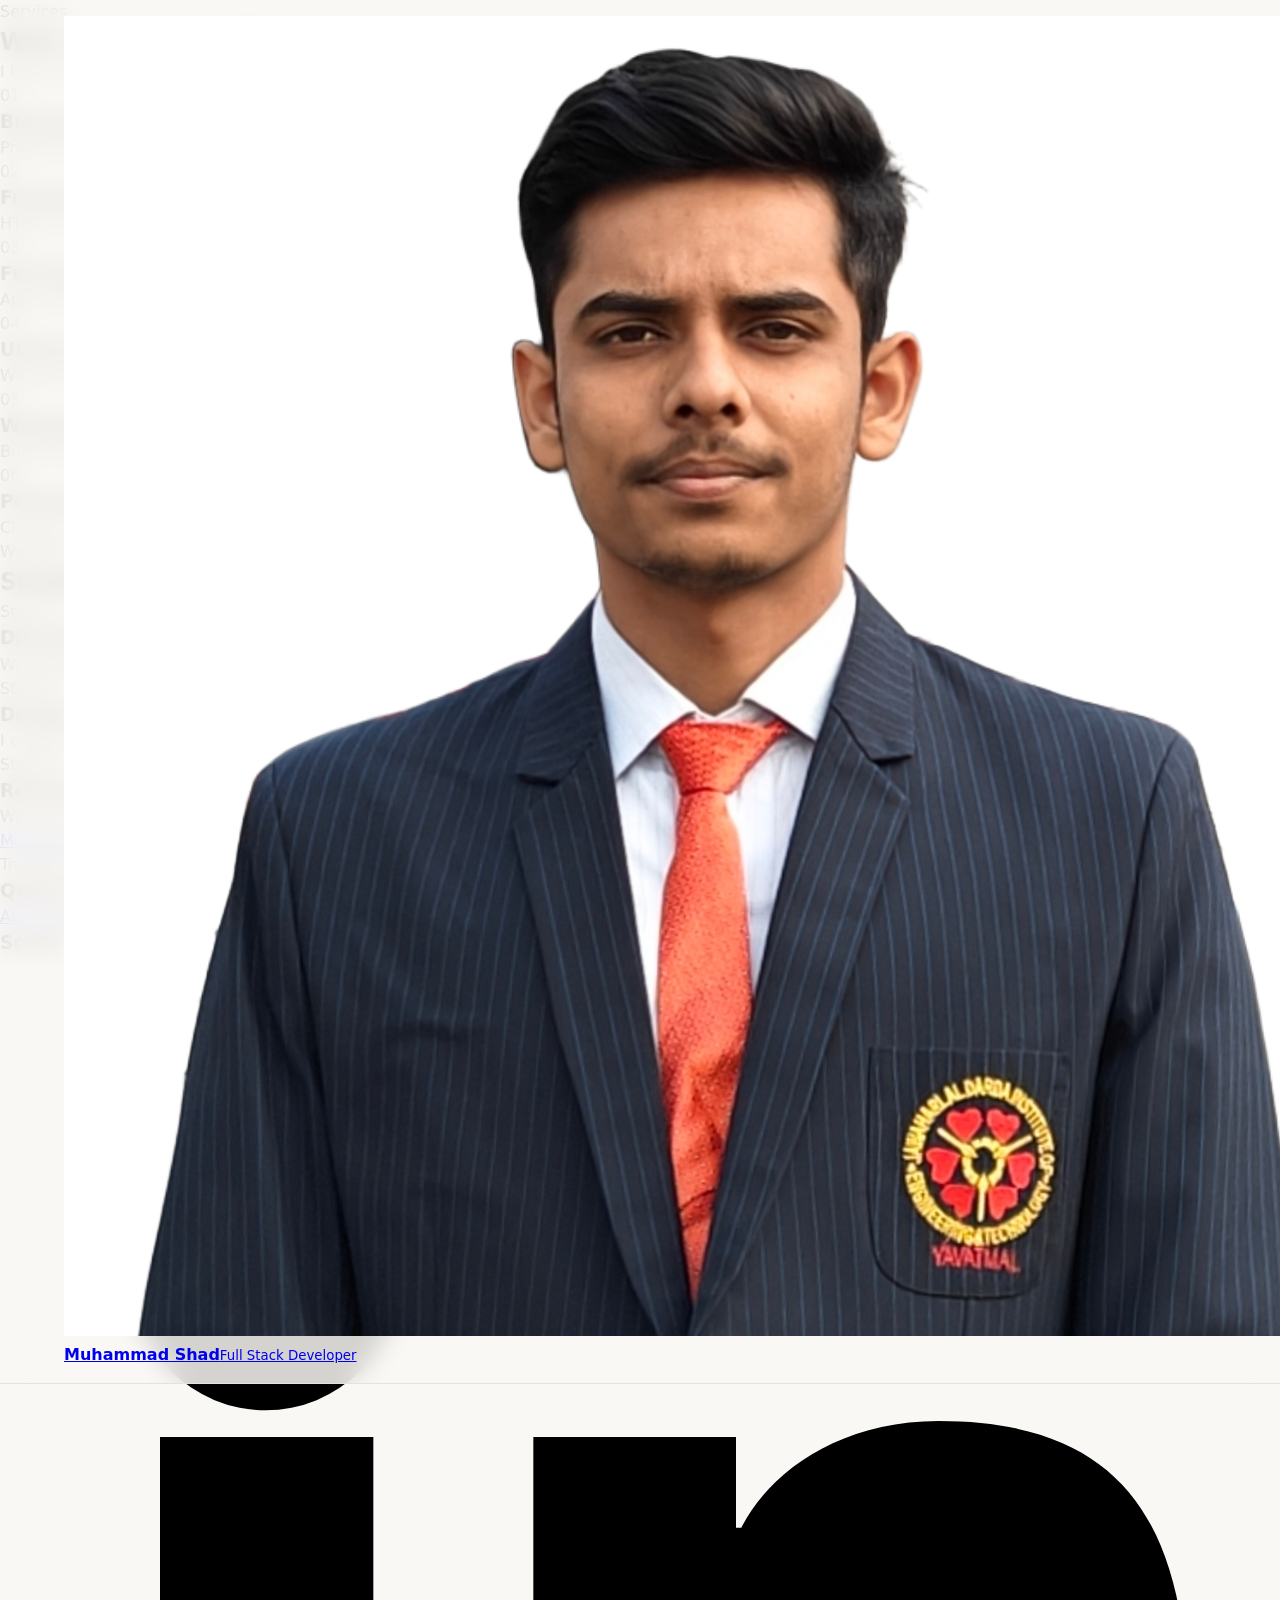
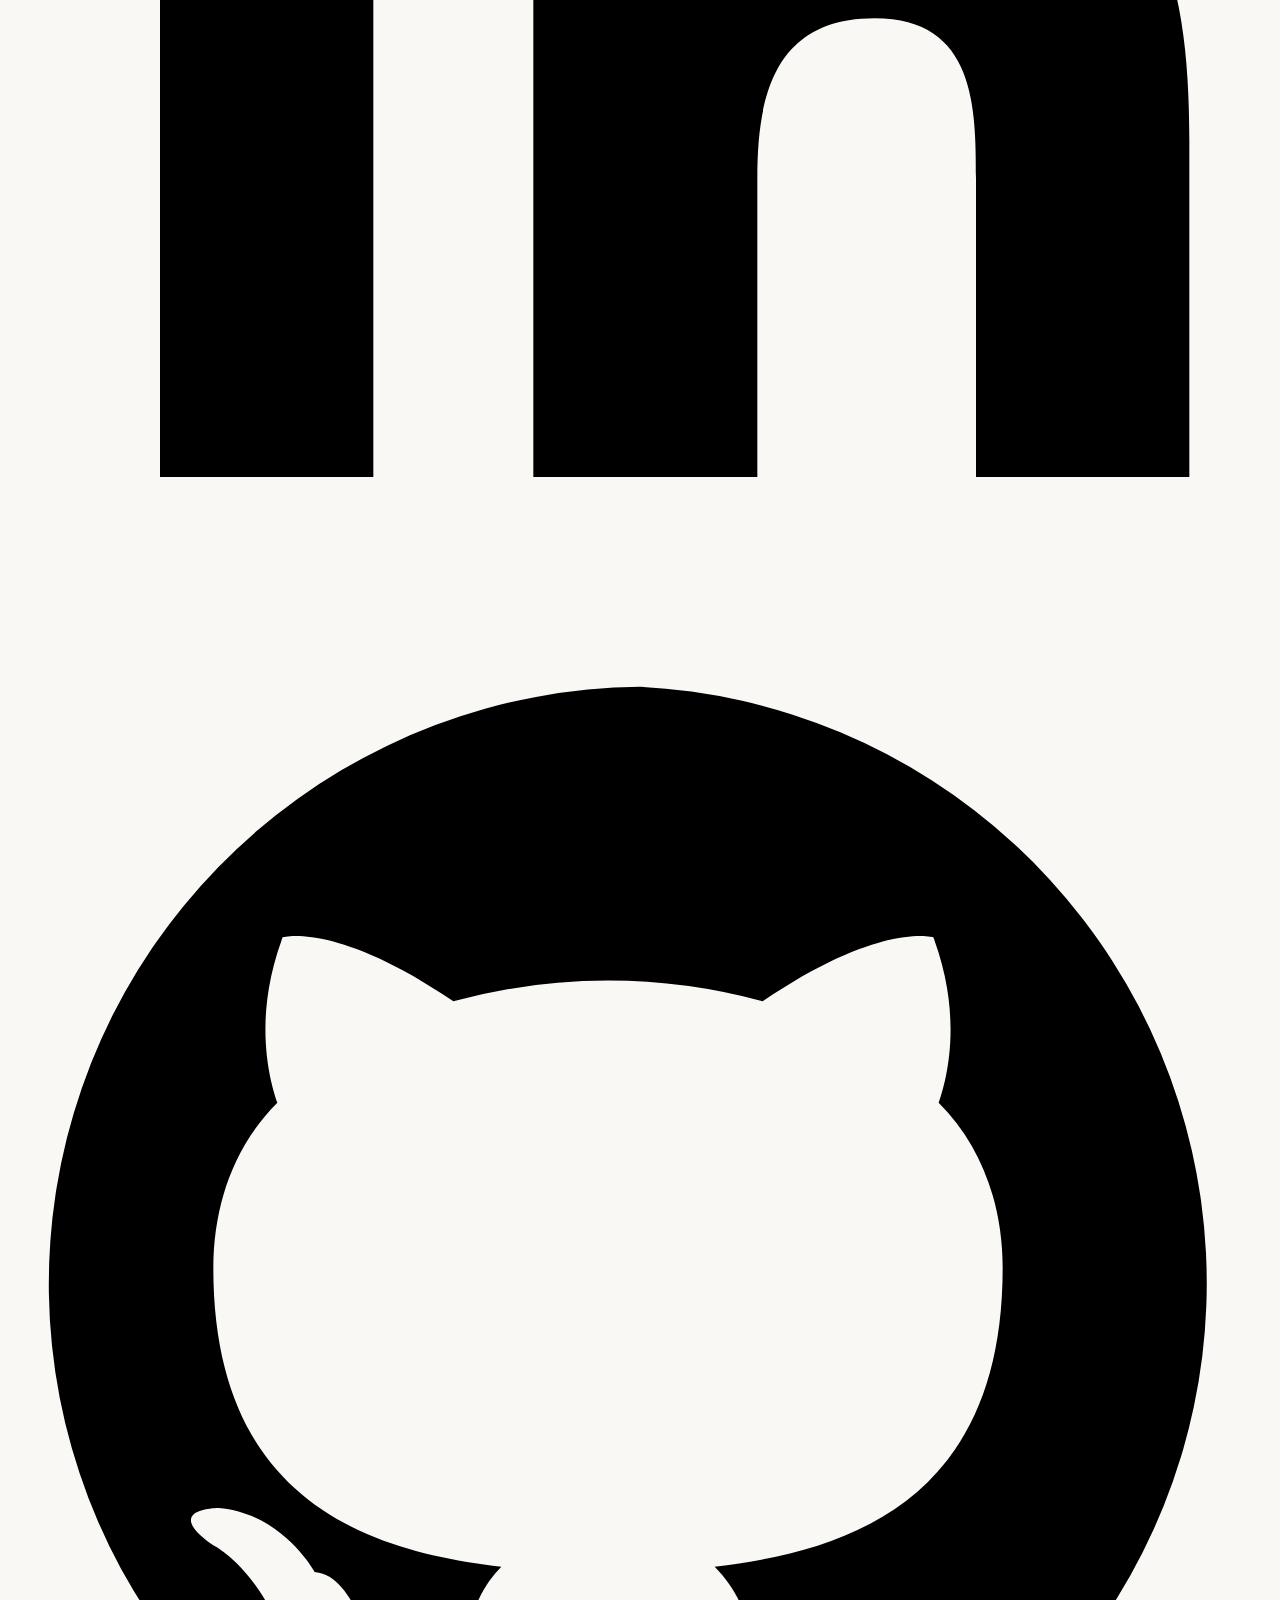
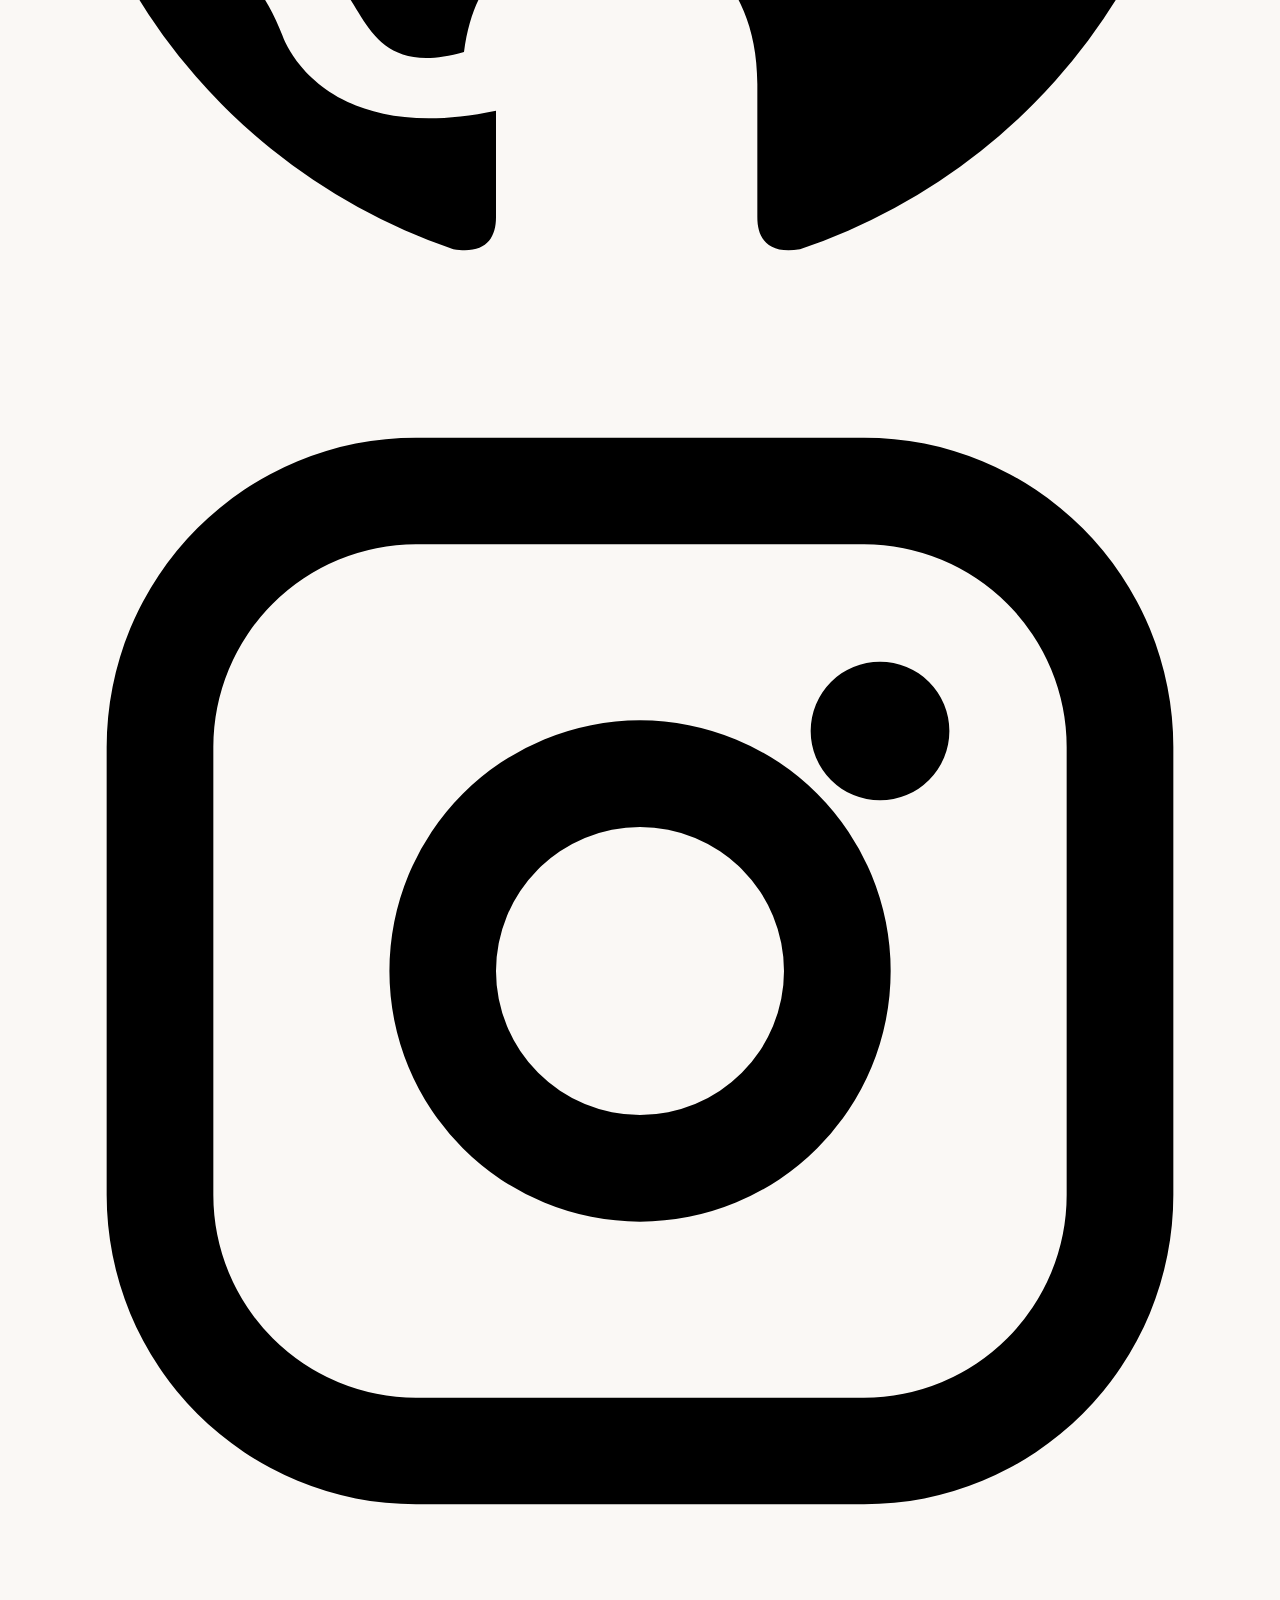
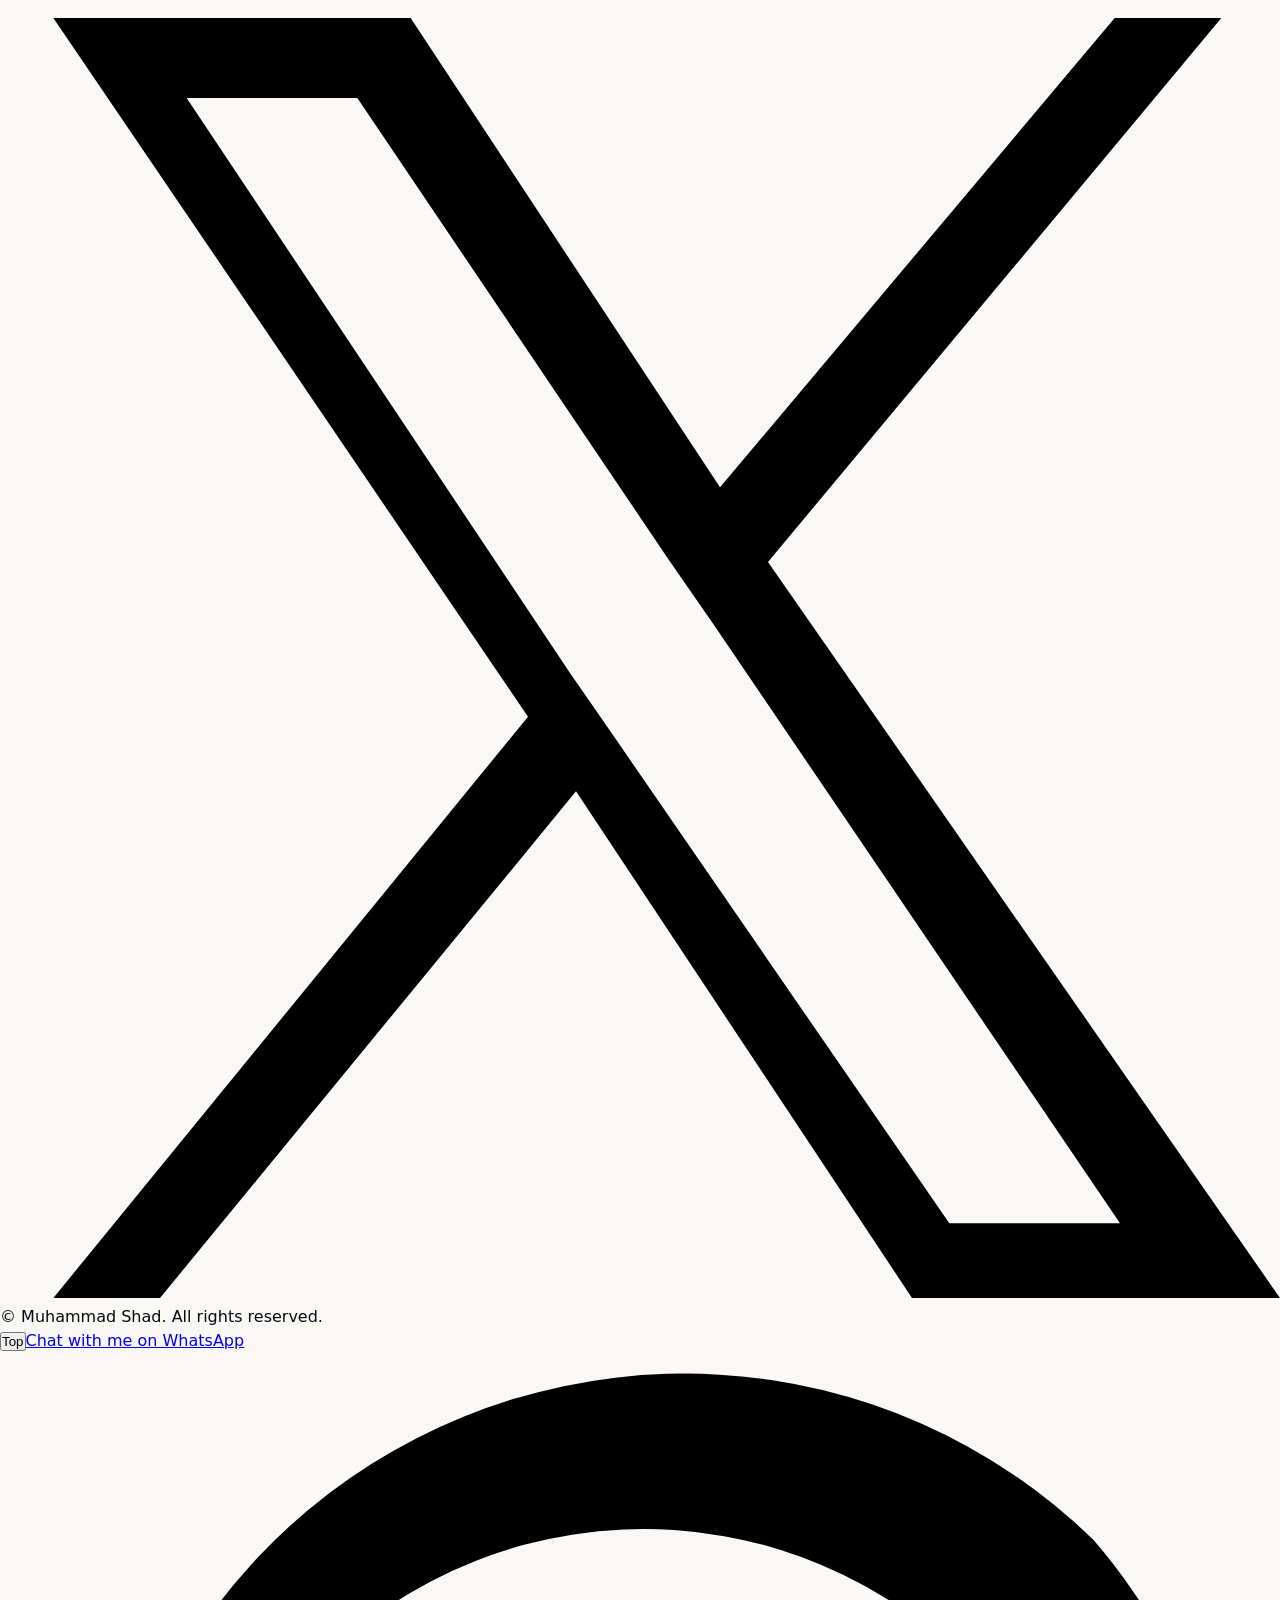
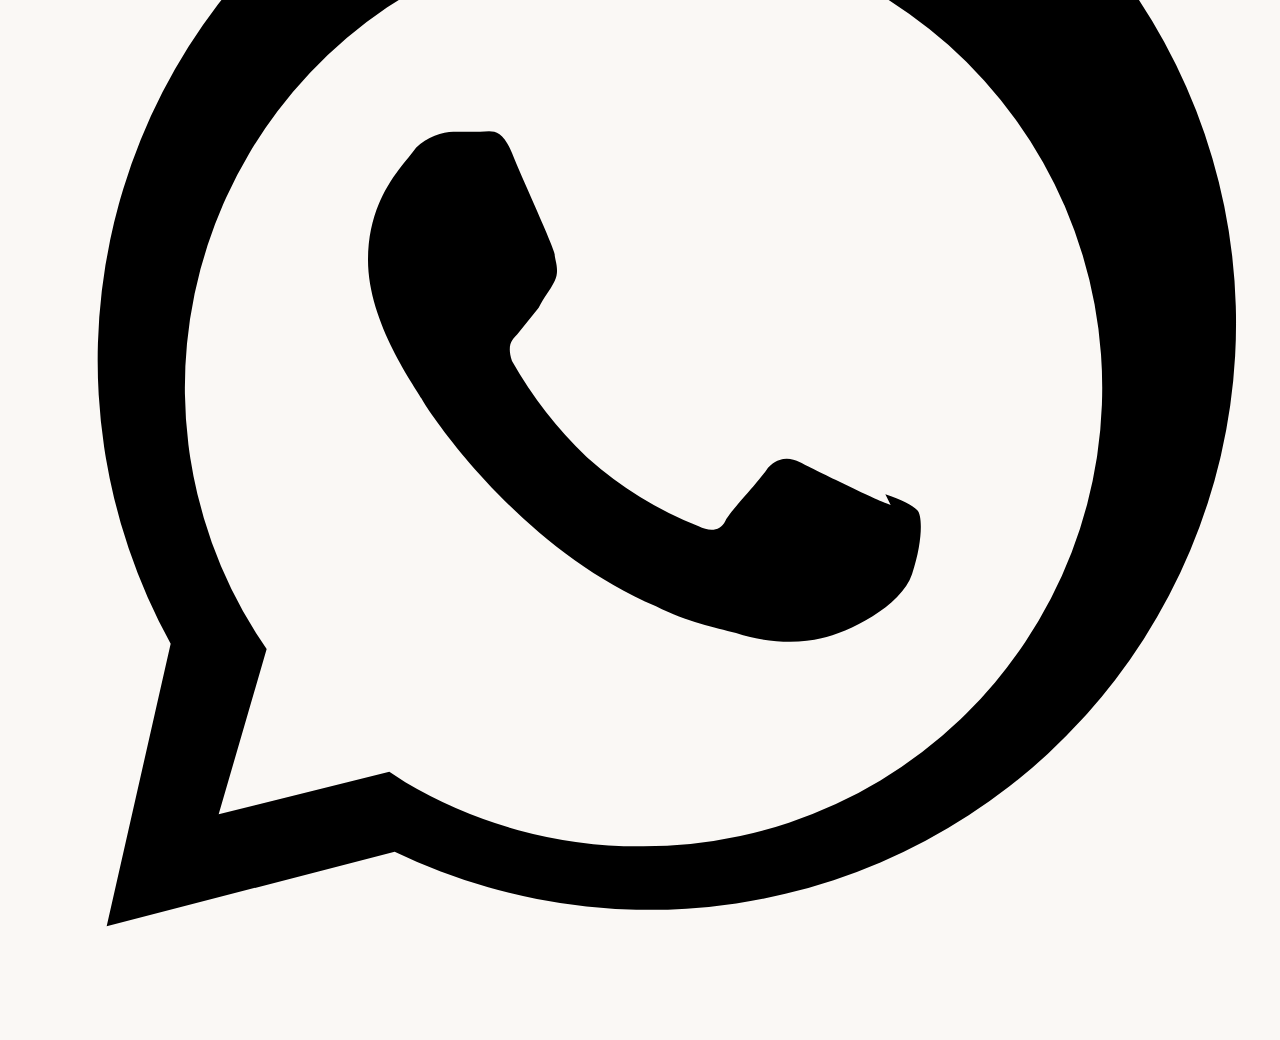
<file: services.html>
<!DOCTYPE html>
<html lang="en">
<head>
  <meta charset="UTF-8">
  <meta name="viewport" content="width=device-width, initial-scale=1.0">
  <meta name="description" content="Services by Muhammad Shad: website development, frontend development, backend development, UI/UX design, maintenance, performance optimization, and full stack web applications.">
  <meta name="author" content="Muhammad Shad">
  <title>Services | Muhammad Shad Full Stack Developer</title>
  <link rel="stylesheet" href="style.css">
</head>
<body>
  <header class="site-header" id="top"><nav class="navbar" aria-label="Primary navigation">
    <a href="index.html" class="brand-logo" aria-label="Muhammad Shad home page"><img src="assets/shad-photo.png" alt="Muhammad Shad"><span><strong>Muhammad Shad</strong><small>Full Stack Developer</small></span></a>
    <button class="nav-toggle" id="navToggle" type="button" aria-label="Open navigation menu" aria-expanded="false"><span></span><span></span><span></span></button>
    <ul class="nav-links" id="navLinks"><li><a href="index.html">Home</a></li><li><a href="about.html">About</a></li><li><a class="active" href="services.html">Services</a></li><li><a href="projects.html">Projects</a></li><li><a href="reviews.html">Reviews</a></li><li><a href="pricing.html">Pricing</a></li><li><a href="contact.html">Contact</a></li></ul>
    <button class="theme-toggle" id="themeToggle" type="button" aria-label="Switch dark or light mode"><span class="theme-icon">Dark</span></button>
  </nav></header>
  <main>
    <section class="page-hero"><div class="page-hero-inner reveal"><div><p class="eyebrow">Services</p><h1>Web solutions built for business outcomes.</h1><p>I help companies, founders, and freelance clients launch clean, responsive, and reliable web experiences.</p></div></div></section>
    <section class="section"><div class="service-grid">
      <article class="service-card reveal"><div class="service-icon">01</div><h3>Business Website Development</h3><p>Professional websites with responsive layouts, clear CTAs, contact forms, and polished page sections.</p></article>
      <article class="service-card reveal"><div class="service-icon">02</div><h3>Frontend Development</h3><p>HTML, CSS, JavaScript, animations, filters, sliders, and mobile-first interfaces.</p></article>
      <article class="service-card reveal"><div class="service-icon">03</div><h3>Full Stack Web Applications</h3><p>Application planning, frontend screens, backend logic, API-ready workflows, and database support.</p></article>
      <article class="service-card reveal"><div class="service-icon">04</div><h3>UI/UX Design</h3><p>Wireframes, modern layouts, user flows, visual hierarchy, and premium interface improvements.</p></article>
      <article class="service-card reveal"><div class="service-icon">05</div><h3>Website Maintenance</h3><p>Bug fixing, content updates, layout improvements, responsiveness fixes, and small enhancements.</p></article>
      <article class="service-card reveal"><div class="service-icon">06</div><h3>Performance Optimization</h3><p>Cleaner structure, faster loading, image optimization, and improved user experience across devices.</p></article>
    </div></section>
    <section class="section"><div class="section-heading reveal"><p class="eyebrow">Workflow</p><h2>Simple, professional project process.</h2></div><div class="workflow-grid">
      <article class="workflow-card reveal"><span>Step 01</span><h3>Discovery</h3><p>We define your goals, audience, pages, features, timeline, and budget.</p></article>
      <article class="workflow-card reveal"><span>Step 02</span><h3>Design & Build</h3><p>I create a responsive structure, modern UI, interactions, and functional sections.</p></article>
      <article class="workflow-card reveal"><span>Step 03</span><h3>Review & Launch</h3><p>We test the website, refine details, and prepare the final version for real users.</p></article>
    </div></section>
  </main>
  <footer class="footer"><div class="footer-grid"><div class="footer-brand"><a href="index.html" class="footer-logo">Muhammad Shad</a><strong>Full Stack Developer</strong><p>Transforming ideas into high-performance web solutions with clean design and powerful functionality.</p></div><nav aria-label="Footer quick links"><h3>Quick Links</h3><a href="about.html">About</a><a href="services.html">Services</a><a href="projects.html">Projects</a><a href="reviews.html">Reviews</a><a href="pricing.html">Pricing</a><a href="contact.html">Contact</a></nav><div><h3>Social</h3><div class="social-links">
    <a class="social-link linkedin" href="https://www.linkedin.com/in/muhammad-aiman-shad-59a851412?utm_source=share_via&utm_content=profile&utm_medium=member_android" target="_blank" rel="noopener" aria-label="LinkedIn profile"><svg viewBox="0 0 24 24" aria-hidden="true"><path d="M4.98 3.5a2.5 2.5 0 1 1 0 5 2.5 2.5 0 0 1 0-5ZM3 9h4v12H3V9Zm7 0h3.8v1.7h.1c.5-1 1.8-2 3.7-2 4 0 4.7 2.6 4.7 6V21h-4v-5.6c0-1.3 0-3-1.9-3s-2.2 1.5-2.2 3V21H10V9Z"></path></svg></a>
    <a class="social-link github" href="https://github.com/muhammadshad077" target="_blank" rel="noopener" aria-label="GitHub profile"><svg viewBox="0 0 24 24" aria-hidden="true"><path d="M12 .8a11.2 11.2 0 0 0-3.5 21.8c.6.1.8-.2.8-.6v-2c-3.3.7-4-1.4-4-1.4-.5-1.3-1.3-1.7-1.3-1.7-1-.7.1-.7.1-.7 1.2.1 1.8 1.2 1.8 1.2 1 .1.7 2.1 2.8 1.5.1-.8.4-1.3.7-1.6-2.6-.3-5.4-1.3-5.4-5.6 0-1.2.4-2.3 1.2-3.1-.1-.3-.5-1.5.1-3.1 0 0 1-.3 3.2 1.2a11 11 0 0 1 5.8 0c2.2-1.5 3.2-1.2 3.2-1.2.6 1.6.2 2.8.1 3.1.8.8 1.2 1.9 1.2 3.1 0 4.3-2.8 5.3-5.4 5.6.4.4.8 1.1.8 2.2V22c0 .4.2.7.8.6A11.2 11.2 0 0 0 12 .8Z"></path></svg></a>
    <a class="social-link instagram" href="https://www.instagram.com/muhammad_shad_777?igsh=MXJuemZienk0ODdqbA==" target="_blank" rel="noopener" aria-label="Instagram profile"><svg viewBox="0 0 24 24" aria-hidden="true"><path d="M7.8 2h8.4A5.8 5.8 0 0 1 22 7.8v8.4a5.8 5.8 0 0 1-5.8 5.8H7.8A5.8 5.8 0 0 1 2 16.2V7.8A5.8 5.8 0 0 1 7.8 2Zm0 2A3.8 3.8 0 0 0 4 7.8v8.4A3.8 3.8 0 0 0 7.8 20h8.4a3.8 3.8 0 0 0 3.8-3.8V7.8A3.8 3.8 0 0 0 16.2 4H7.8Zm8.7 2.2a1.3 1.3 0 1 1 0 2.6 1.3 1.3 0 0 1 0-2.6ZM12 7.3a4.7 4.7 0 1 1 0 9.4 4.7 4.7 0 0 1 0-9.4Zm0 2a2.7 2.7 0 1 0 0 5.4 2.7 2.7 0 0 0 0-5.4Z"></path></svg></a>
    <a class="social-link x-twitter" href="https://x.com/" target="_blank" rel="noopener" aria-label="X Twitter profile"><svg viewBox="0 0 24 24" aria-hidden="true"><path d="M14.4 10.2 22.9 0h-2l-7.4 8.8L7.7 0H1l8.9 13.1L1 24h2l7.8-9.5L17.1 24H24l-9.6-13.8Zm-2.8 3.4-.9-1.3L3.5 1.5h3.2l5.8 8.6.9 1.3 7.6 11.2h-3.2l-6.2-9Z"></path></svg></a>
  </div></div></div><p class="copyright">&copy; <span data-year></span> Muhammad Shad. All rights reserved.</p></footer>
  <button class="back-to-top" id="backToTop" type="button" aria-label="Back to top">Top</button><a class="whatsapp-float" href="https://wa.me/qr/UJNXOS2VIECWN1" target="_blank" rel="noopener" aria-label="Chat with me on WhatsApp"><span class="whatsapp-tooltip">Chat with me on WhatsApp</span><svg viewBox="0 0 24 24" aria-hidden="true"><path d="M20.5 3.5A11 11 0 0 0 3.2 16.7L2 22l5.4-1.4A11 11 0 0 0 20.5 3.5Zm-8.5 17a8.6 8.6 0 0 1-4.4-1.2l-.3-.2-3.2.8.9-3.1-.2-.3a8.6 8.6 0 1 1 7.2 4Zm4.7-6.4c-.3-.1-1.5-.7-1.7-.8-.2-.1-.4-.1-.6.1-.2.3-.7.8-.8 1-.1.2-.3.2-.5.1a7 7 0 0 1-2.1-1.3 7.8 7.8 0 0 1-1.4-1.8c-.1-.3 0-.4.1-.5l.4-.5c.1-.2.2-.3.3-.5.1-.2 0-.4 0-.5 0-.1-.6-1.4-.8-1.9-.2-.5-.4-.4-.6-.4h-.5c-.2 0-.5.1-.7.3-.2.3-.9.9-.9 2.1s.9 2.4 1 2.6c.1.2 1.8 2.8 4.4 3.9.6.3 1.1.4 1.5.5.6.2 1.2.2 1.6.1.5-.1 1.5-.6 1.7-1.2.2-.6.2-1.1.1-1.2-.1-.1-.3-.2-.6-.3Z"></path></svg></a><script src="script.js"></script>
</body>
</html>
</file>
<file: style.css>
:root {
  --background: #faf8f5;
  --surface: #ffffff;
  --surface-2: #f3f0ea;
  --text: #060813;
  --text-muted: #666666;
  --accent: #0e7c66;
  --accent-light: rgba(14, 124, 102, 0.1);
  --border: #e6e2da;
}

* {
  box-sizing: border-box;
  margin: 0;
  padding: 0;
}

body {
  font-family: system-ui, -apple-system, BlinkMacSystemFont, 'Segoe UI', Roboto, sans-serif;
  background-color: var(--background);
  color: var(--text);
  line-height: 1.5;
  overflow-x: hidden;
}

.site-header {
  position: fixed;
  top: 0;
  left: 0;
  width: 100%;
  background: rgba(250, 248, 245, 0.85);
  backdrop-filter: blur(12px);
  -webkit-backdrop-filter: blur(12px);
  border-bottom: 1px solid var(--border);
  z-index: 1000;
}

.navbar {
  display: flex;
  justify-content: space-between;
  align-items: center;
  max-width: 1200px;
  margin: 0 auto;
  padding: 16px 24px;
}

.logo {
  display: flex;
  align-items: center;
  gap: 12px;
  text-decoration: none;
}

.nav-links {
  display: flex;
  gap: 32px;
  list-style: none;
}

.nav-links a {
  text-decoration: none;
  color: var(--text-muted);
  font-weight: 600;
  font-size: 0.95rem;
  transition: color 0.2s ease;
}

.nav-links a.active, .nav-links a:hover {
  color: var(--accent);
}

.hero {
  position: relative;
  display: grid;
  grid-template-columns: 1.2fr 0.8fr;
  gap: 60px;
  max-width: 1200px;
  margin: 0 auto;
  padding: 140px 24px 80px;
  align-items: center;
}

.hero-content h1 {
  font-size: 3.5rem;
  font-weight: 800;
  line-height: 1.1;
  margin-bottom: 16px;
  letter-spacing: -1px;
}

.hero-content h1 span {
  color: var(--accent);
}

.hero-copy {
  font-size: 1.1rem;
  color: var(--text-muted);
  max-width: 540px;
  margin-bottom: 32px;
}

.hero-image-card {
  background: var(--surface);
  border-radius: 24px;
  padding: 24px;
  box-shadow: 0 20px 40px rgba(0, 0, 0, 0.04);
  width: 100%;
  max-width: 360px;
  margin: 0 auto;
  display: flex;
  flex-direction: column;
  align-items: center;
}

.hero-image-container {
  position: relative;
  width: 260px;
  height: 260px;
  border-radius: 50% !important;
  padding: 6px;
  background: linear-gradient(135deg, #e2906d 0%, #eebd8d 30%, #a2c4b9 70%, #639c87 100%);
  display: flex;
  align-items: center;
  justify-content: center;
}

.hero-image-container img {
  width: 100% !important;
  height: 100% !important;
  object-fit: cover !important;
  border-radius: 50% !important;
  display: block;
}

.hero-stats {
  display: flex;
  justify-content: space-between;
  width: 100%;
  margin-top: 24px;
  border-top: 1px solid var(--border);
  padding-top: 20px;
}

.stat-item {
  text-align: center;
}

.stat-item strong {
  font-size: 1.5rem;
  font-weight: 800;
  color: var(--text);
  display: block;
}

.stat-item p {
  font-size: 0.85rem;
  color: var(--text-muted);
  margin-top: 2px;
}

.project-grid {
  display: grid;
  grid-template-columns: repeat(auto-fit, minmax(320px, 1fr));
  gap: 30px;
  margin-top: 40px;
}

.project-card {
  background: var(--surface);
  border-radius: 16px;
  overflow: hidden;
  border: 1px solid var(--border);
  transition: transform 0.3s ease, box-shadow 0.3s ease;
}

.project-card:hover {
  transform: translateY(-6px);
  box-shadow: 0 15px 35px rgba(0,0,0,0.06);
}

.project-body {
  padding: 24px;
}

.filter-bar {
  display: flex;
  gap: 12px;
  margin-bottom: 30px;
}

.filter-btn {
  background: var(--surface);
  border: 1px solid var(--border);
  padding: 8px 18px;
  border-radius: 30px;
  font-weight: 600;
  cursor: pointer;
  transition: all 0.2s ease;
}

.filter-btn.active, .filter-btn:hover {
  background: var(--accent);
  color: white;
  border-color: var(--accent);
}

.btn {
  display: inline-flex;
  align-items: center;
  gap: 8px;
  padding: 12px 24px;
  border-radius: 10px;
  font-weight: 600;
  text-decoration: none;
  transition: all 0.2s ease;
}

.btn-secondary {
  background: var(--surface);
  border: 1px solid var(--border);
  color: var(--text);
}

.btn-secondary:hover {
  background: var(--surface-2);
  border-color: var(--text);
}
</file>
